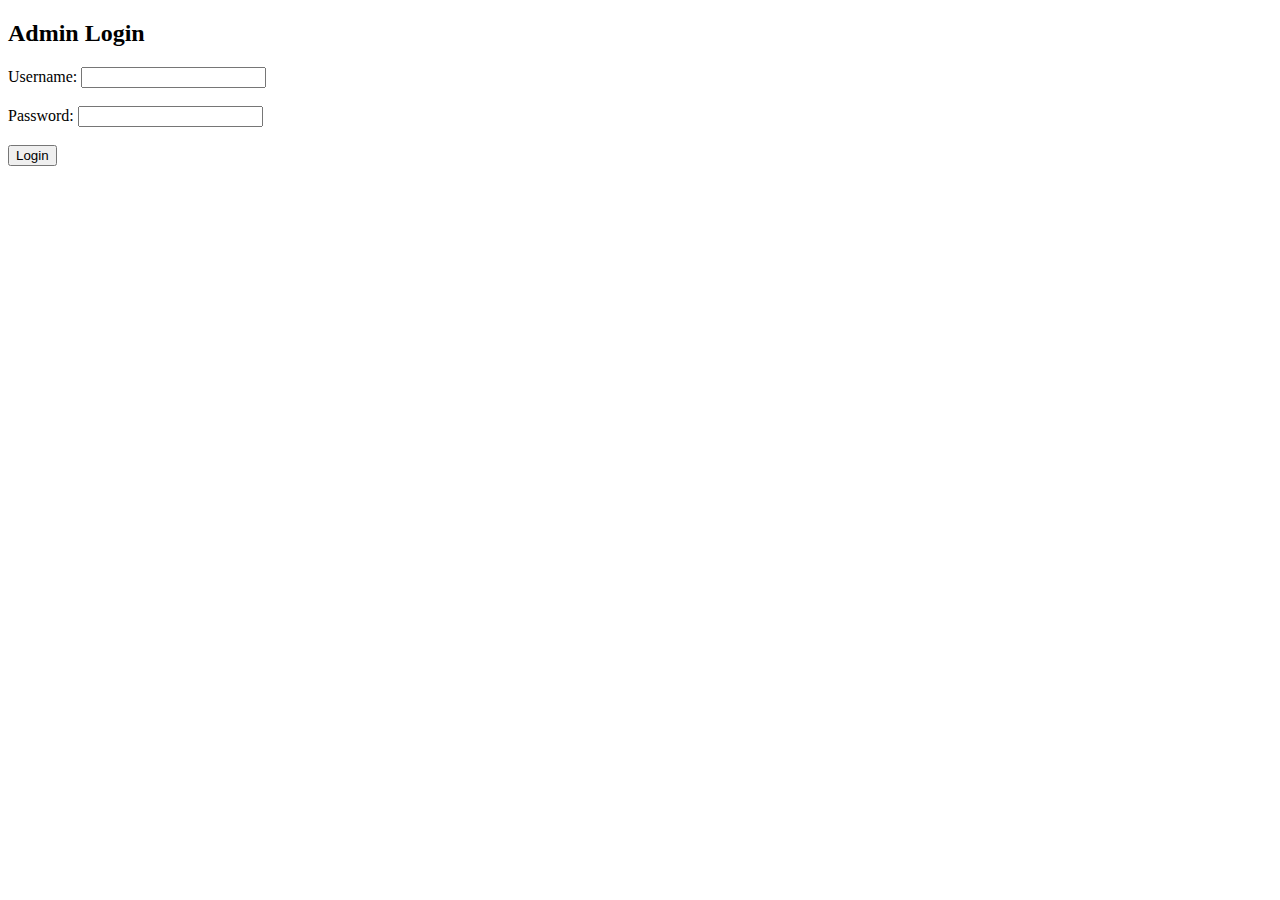
<file: admin.html>
<!DOCTYPE html>
<html lang="en">
<head>
  <meta charset="UTF-8">
  <title>Admin Login</title>
</head>
<body>
  <h2>Admin Login</h2>
  <form action="/admin" method="POST">
    <label>Username:</label>
    <input type="text" name="username" required><br><br>

    <label>Password:</label>
    <input type="password" name="password" required><br><br>

    <button type="submit">Login</button>
  </form>
</body>
</html>
</file>
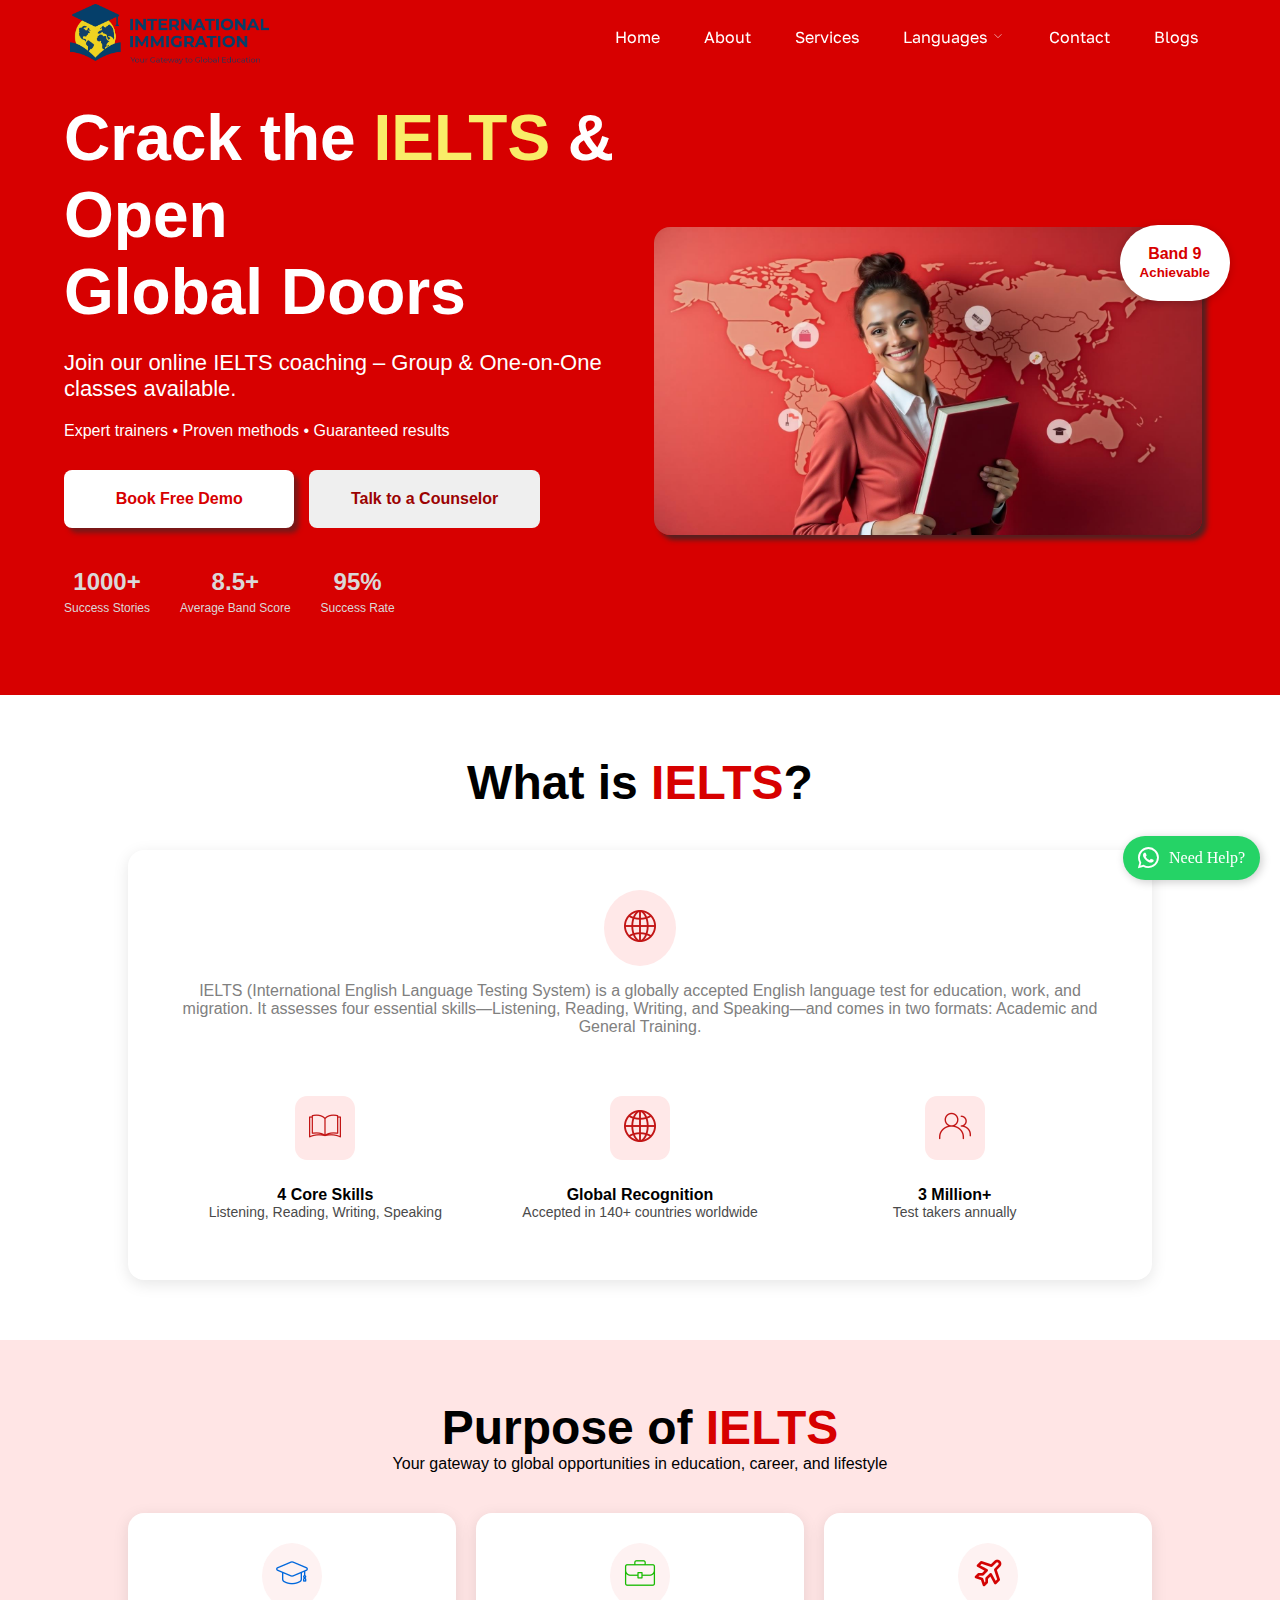
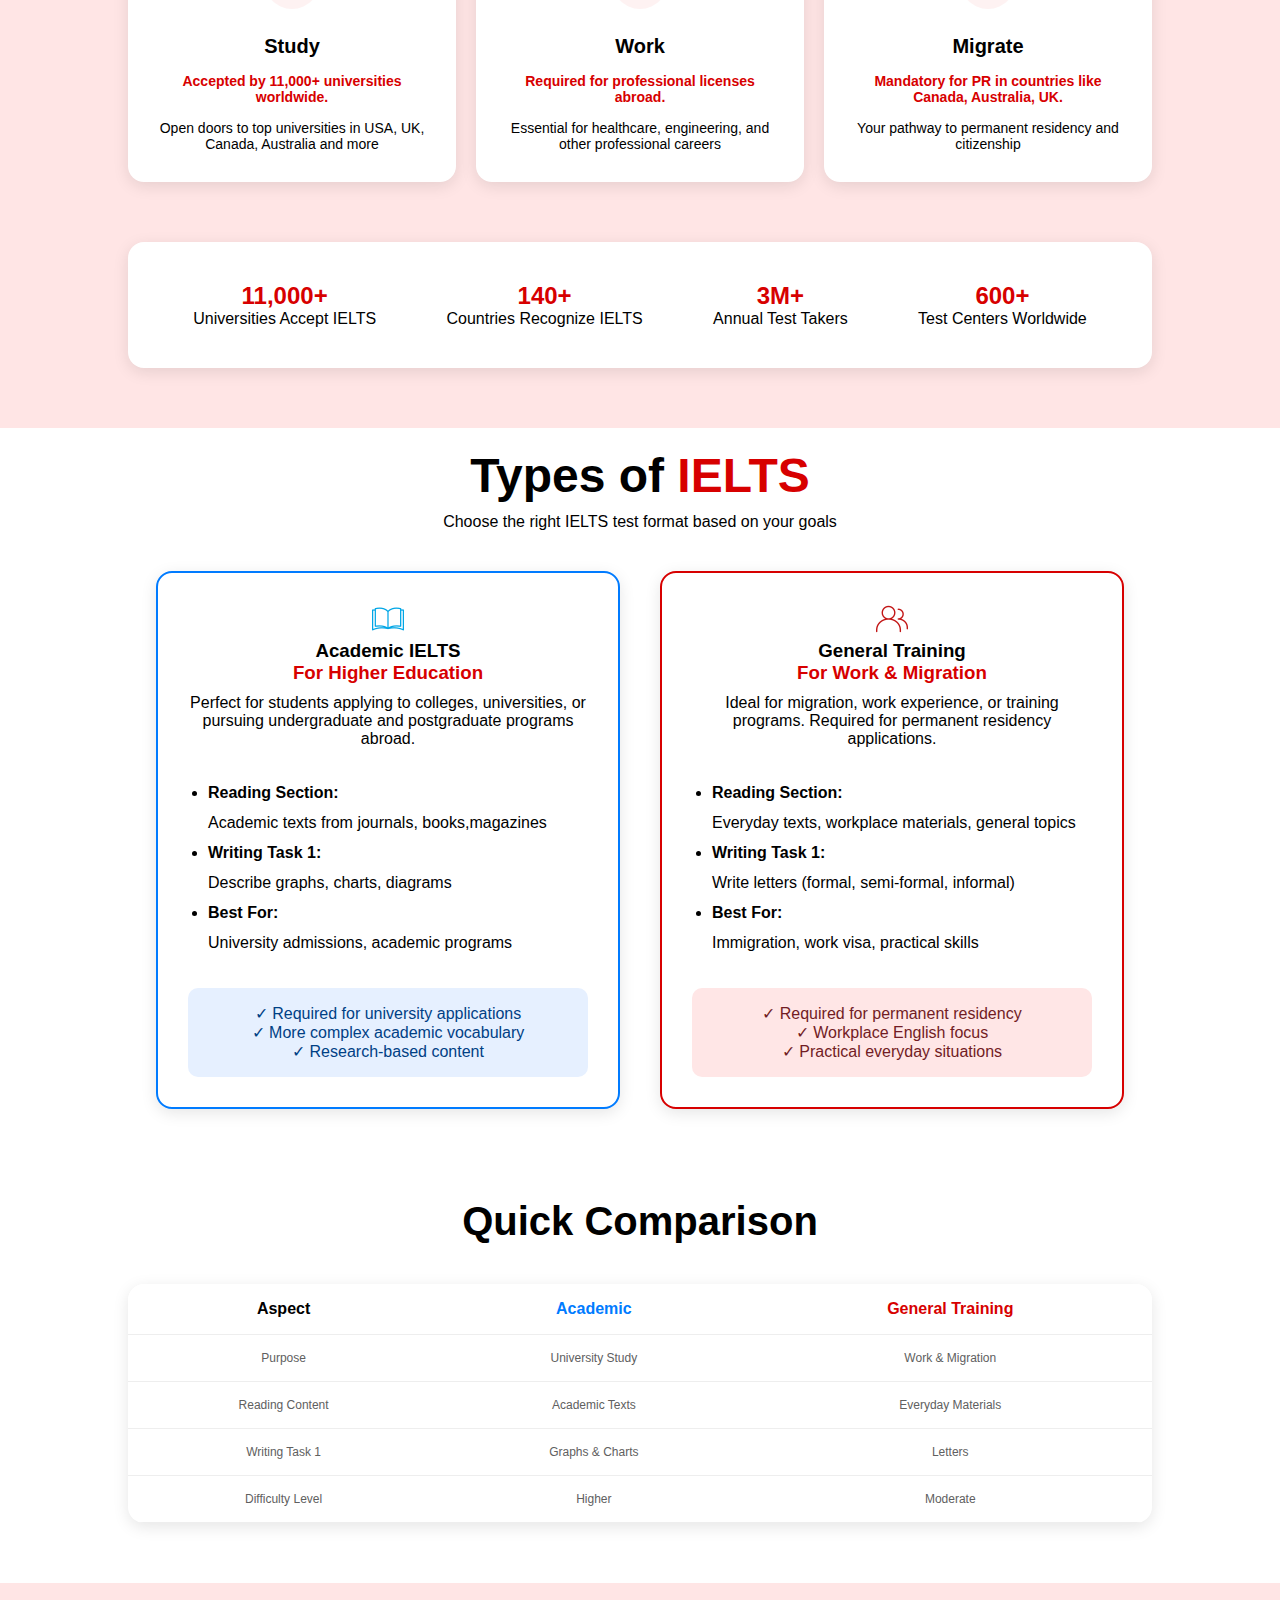
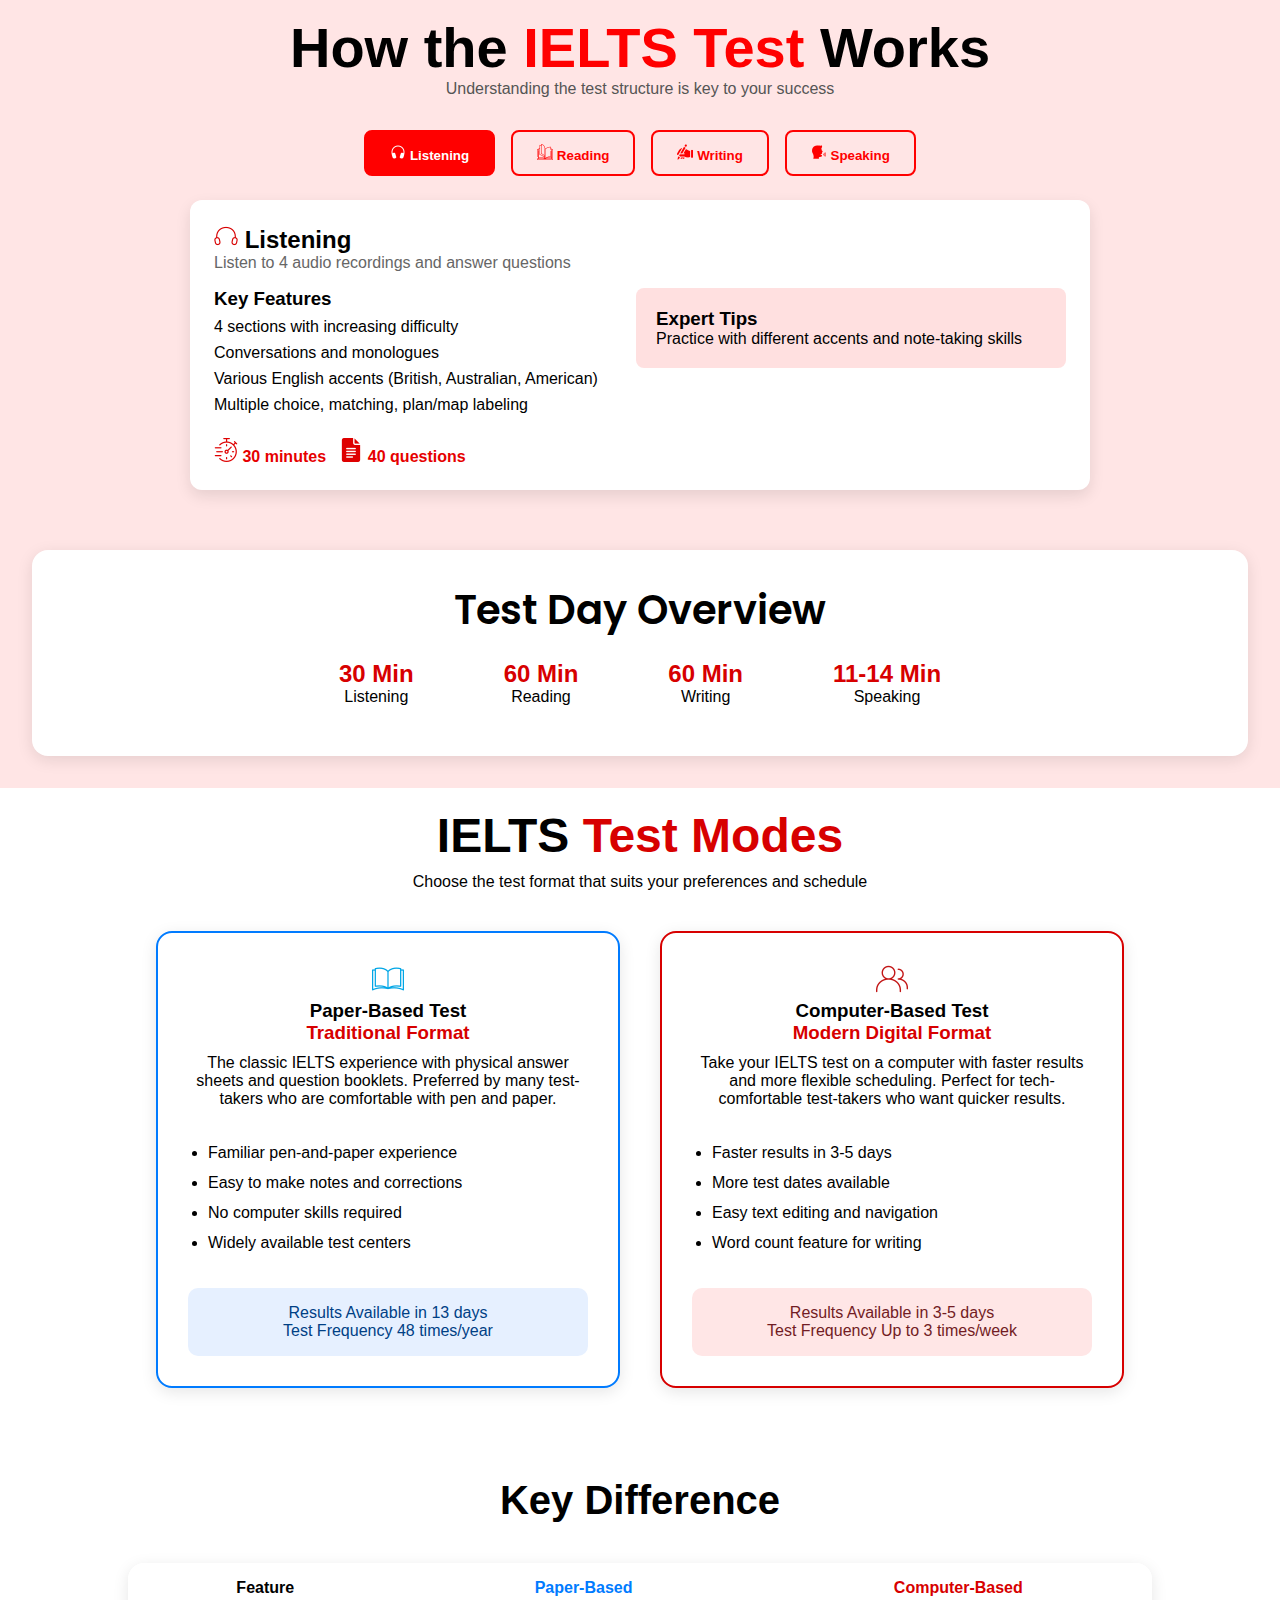
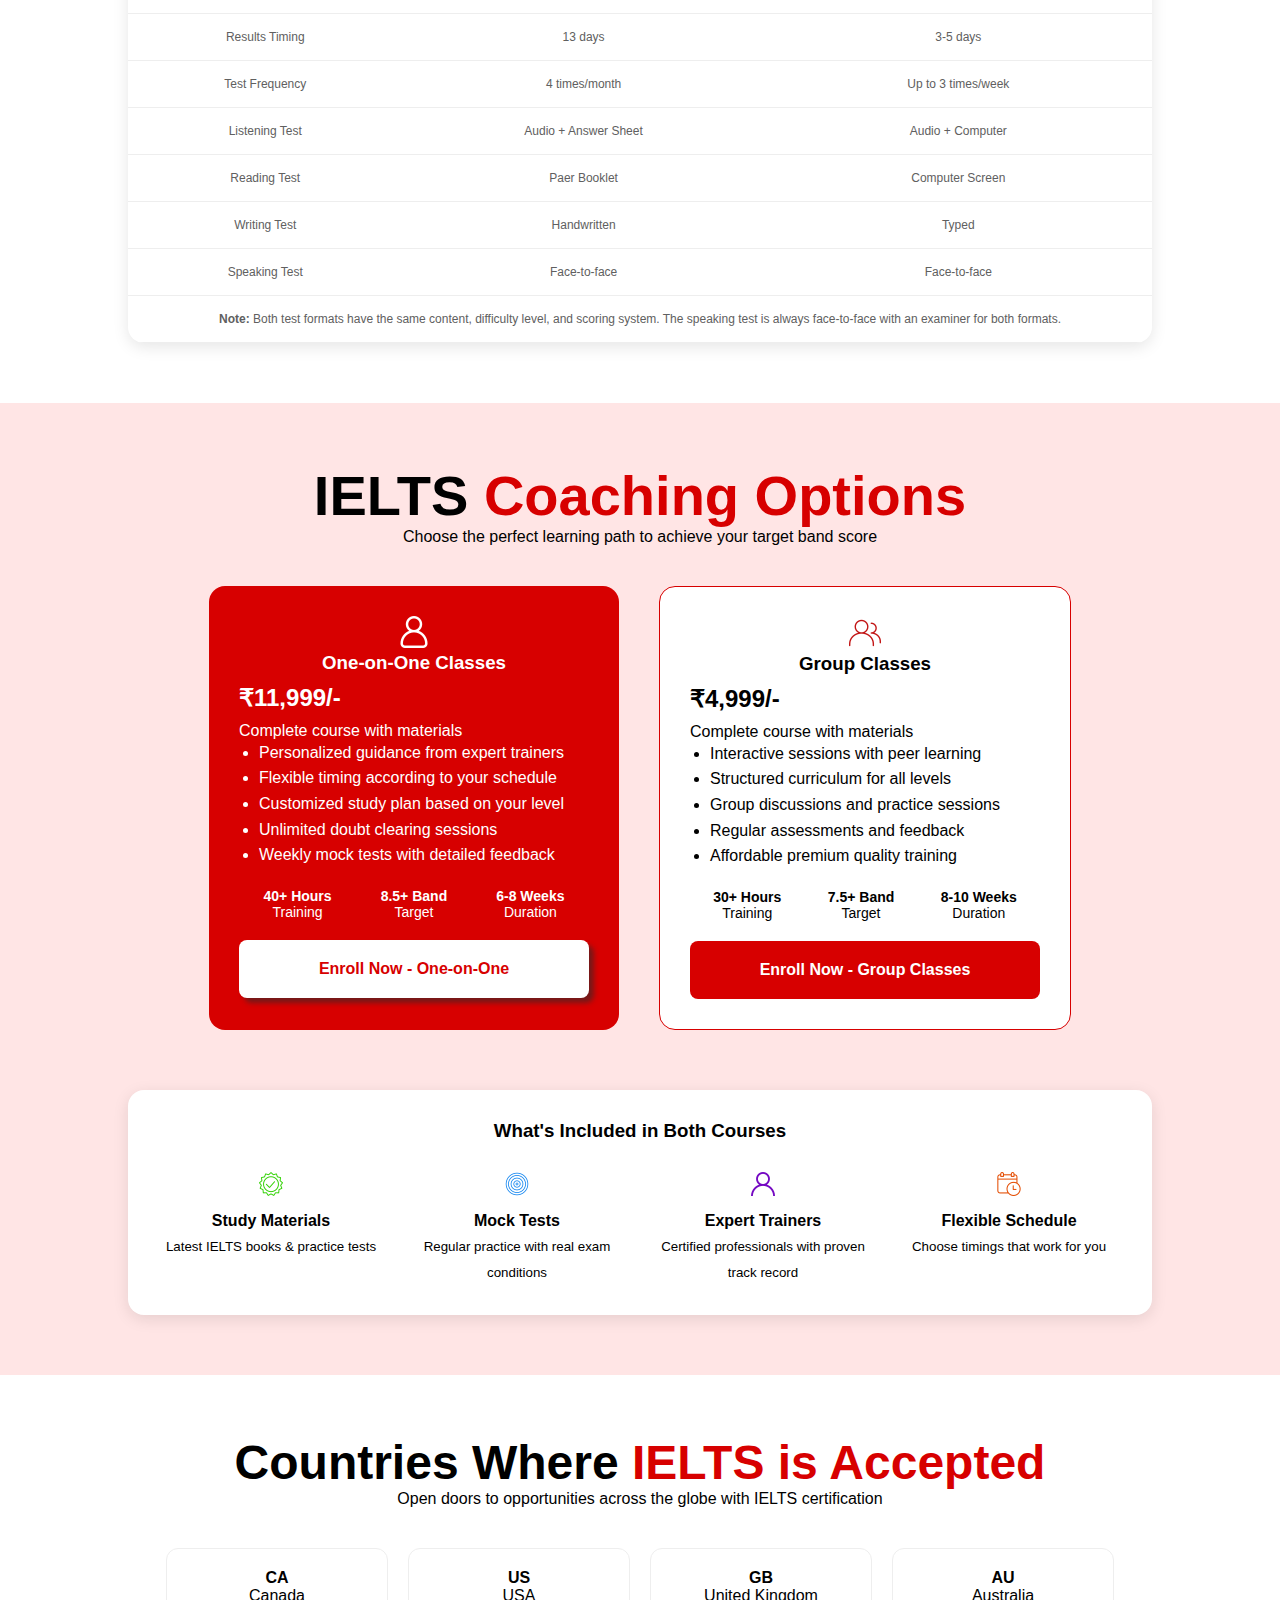
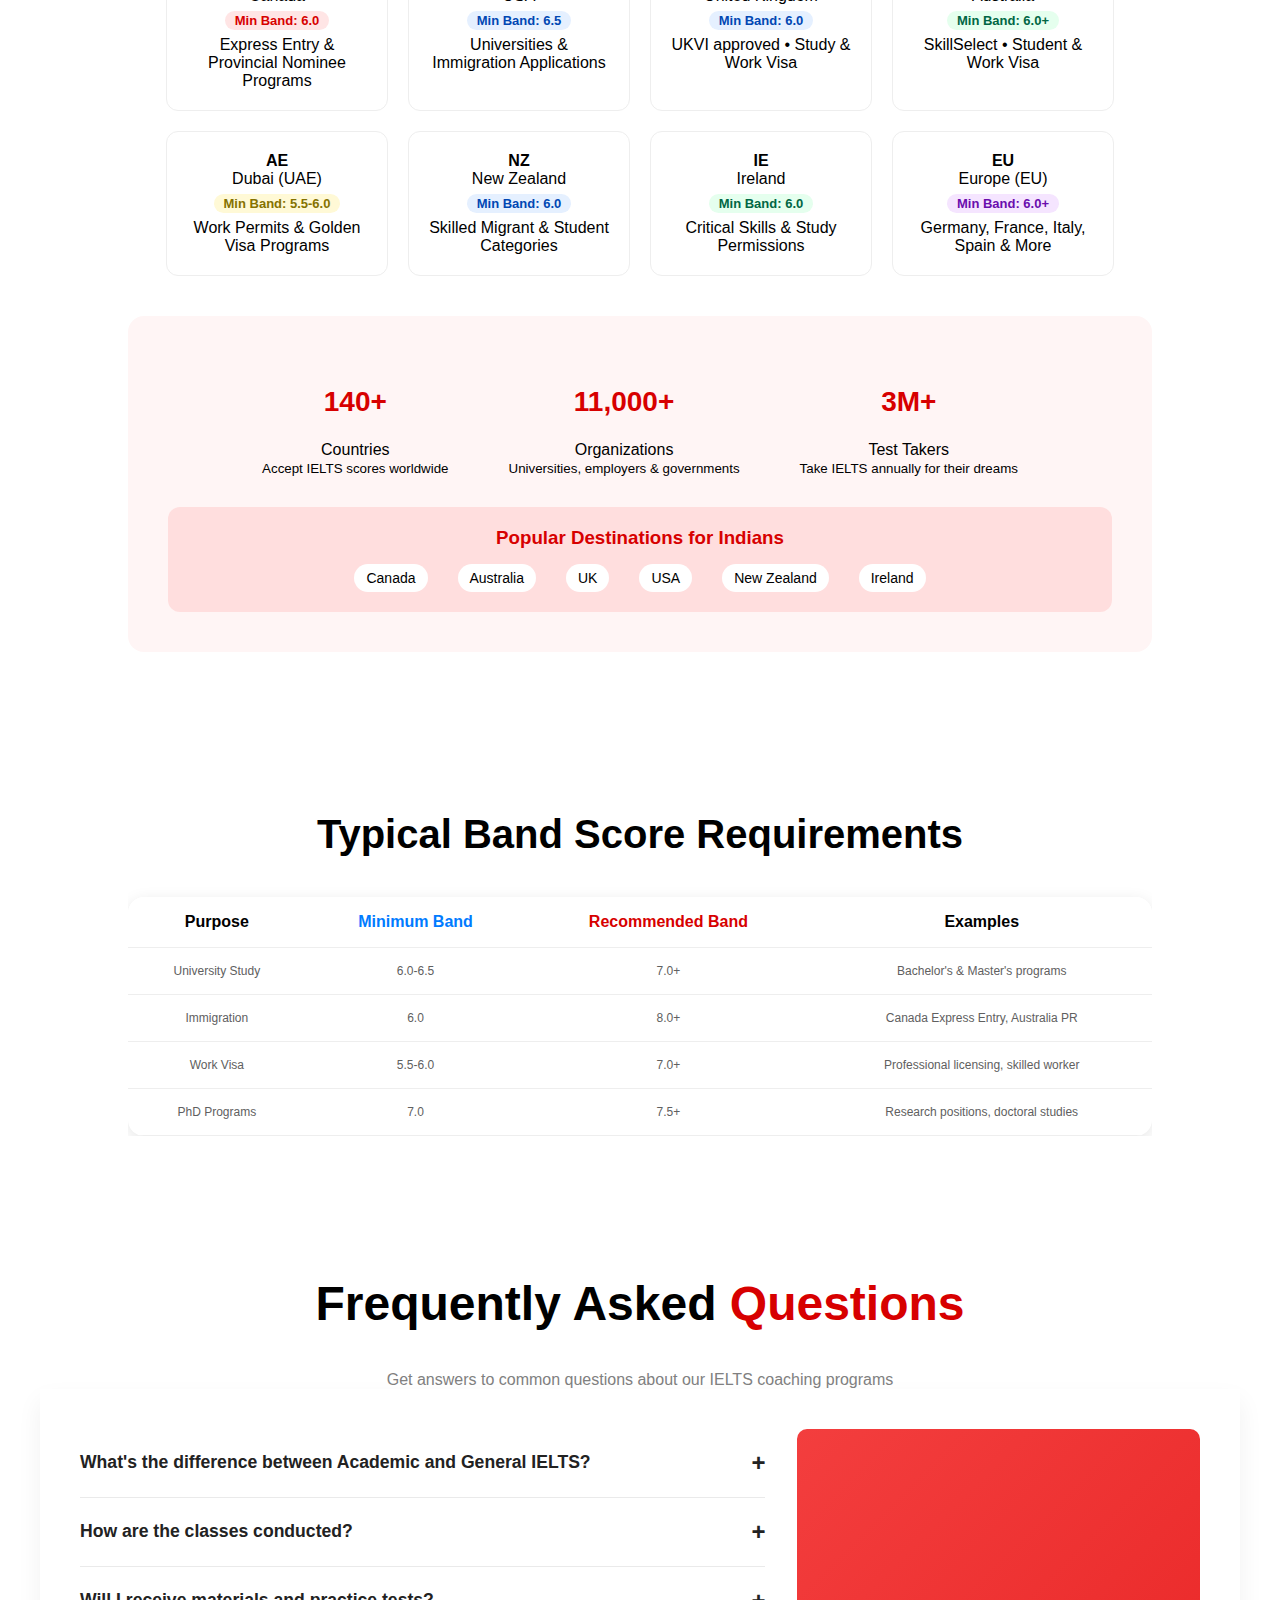
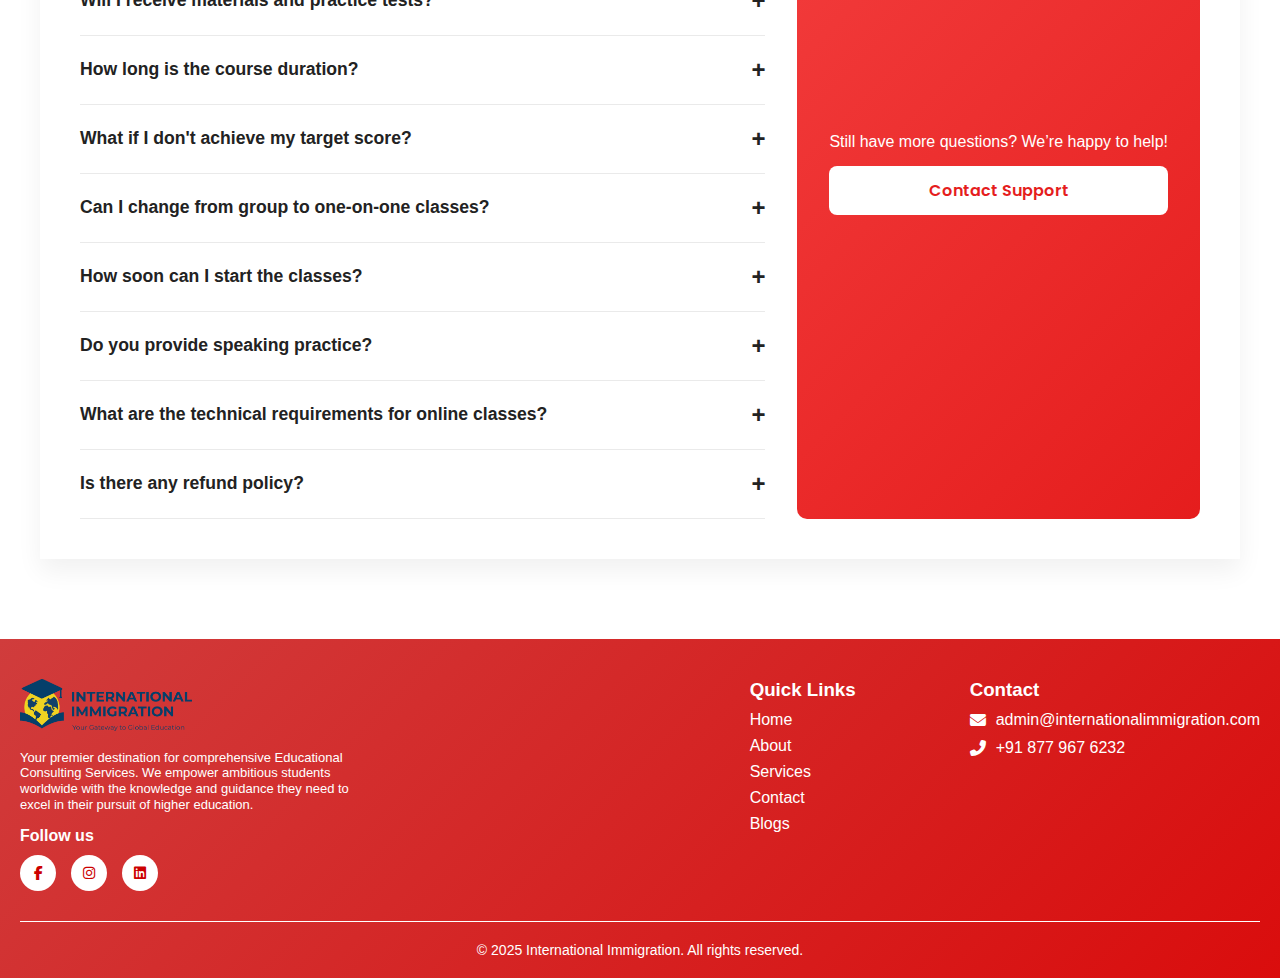
<file: ielts.html>
<!DOCTYPE html>
<html lang="en">
<head>
  <meta charset="UTF-8" />
  <meta name="viewport" content="width=device-width, initial-scale=1.0" />
  <title>IELTS Coaching - Hero Section</title>
  <link href="https://fonts.googleapis.com/css2?family=Inter:wght@400;600&family=Poppins:wght@600;800&display=swap" rel="stylesheet">
  <link rel="stylesheet" href="./css/styles2.css">
  <link rel="stylesheet" href="https://cdnjs.cloudflare.com/ajax/libs/font-awesome/6.4.0/css/all.min.css">
    <link href="https://fonts.googleapis.com/css2?family=Nunito:wght@400;600;700&display=swap" rel="stylesheet">
    <link href="https://fonts.googleapis.com/css2?family=Golos+Text:wght@400;500;600;700&display=swap" rel="stylesheet">
    <link href="https://fonts.googleapis.com/css2?family=Fredoka:wght@300..700&family=Roboto:ital,wght@0,100..900;1,100..900&display=swap" rel="stylesheet">
</head>
<body>
  <!--Navbar-->
    <!-- NAV BAR++++++ -->
         <nav class="navbar">
    <div class="nav-container">
      <div class="logo"><img src="./assets/assetsM/INTERNATIONAL IMMIGRATION LOGO LOCKUP 2 TRANSPARENT.png" alt="LOGO"></div>

      <input type="checkbox" id="menu-toggle" />
      <label class="hamburger" for="menu-toggle">
        <span></span>
        <span></span>
        <span></span>
      </label>

      <div class="nav-links">
        <a href="./index.html">Home</a>
        <a href="./about.html">About</a>
        <a href="#visa-services-wrapper">Services</a>

        <div class="dropdown">
          <div class="selected">Languages
            <svg class="arrow" width="14" height="14" viewBox="0 0 24 24">
              <path d="M6 9l6 6 6-6" stroke="currentColor" fill="none"/>
            </svg>
          </div>
          <div class="options">
            <a href="./german.html">German</a>
            <a href="./french.html">French</a>
            <a href="./ielts.html">IELTS</a>
            <a href="./toefl.html">Toefl</a>
          </div>
        </div>

        <a href="./contact.html">Contact</a>
        <a href="./blogs.html">Blogs</a>
      </div>
    </div>
  </nav>


  <!--hero section-->
  <section class="container">
    <div class="left-content">
      <h1>Crack the <span>IELTS</span> &<br />Open <br> Global Doors</h1>
      <p class="p1">Join our online IELTS coaching – Group & One-on-One <br> classes available.<br></p>
         <p class="p2">Expert trainers • Proven methods • Guaranteed results</p>
      <div class="buttons">
        <button class="btn btn-white" onclick="openModal()">Book Free Demo</button>
        <button class="btn btn-red"> <a href="contact.html">Talk to a Counselor</a></button>
      </div>
      <div class="stats">
        <div class="stat-item">
          <strong>1000+</strong>Success Stories
        </div>
        <div class="stat-item">
          <strong>8.5+</strong>Average Band Score
        </div>
        <div class="stat-item">
          <strong>95%</strong>Success Rate
        </div>
      </div>
    </div>
    <div class="right-content">
      <div class="band-badge">Band 9<br><small>Achievable</small></div>
      <img src="./assets/assets/ielts-hero-TJRuGg-5.jpg" alt="IELTS Banner Image" />
    </div>
  </section>

  <!-- Modal Structure -->
<div id="demoModal" class="modal">
  <div class="modal-content">
    <span class="close" onclick="closeModal()">&times;</span>
    <h3>Book Your Free Demo Class</h3>
    <form id="ielts-demo">
      <label for="name">Enter Your Name:</label>
      <input type="text" name="name" placeholder="Your Name" required>
      <label for="email">Enter Your Email:</label>
      <input type="email" name="email"  placeholder="Email Address" required>
      <label for="phoneNumber">Enter Your Phone Number:</label>
      <input type="tel" name="phoneNumber" placeholder="Phone Number" required>
      <button type="submit">Submit</button>
    </form>
    <div id="formMessage"></div>
  </div>
</div>
  <!--ABOUT ILETS SECTION-->
     <section class="about-ielts">
    <h2>What is <span>IELTS</span>?</h2>
    <div class="about-box">
      <div class="about-icon">
        <img src="./assets/assets/global.png" alt="">
      </div>
      <p>IELTS (International English Language Testing System) is a globally accepted English language test for education, work, and migration. It assesses four essential skills—Listening, Reading, Writing, and Speaking—and comes in two formats: Academic and General Training.</p>
      <div class="about-items">
        <div class="about-item">
          <div class="about-icon2"><img src="./assets/assets/book.png" alt=""></div>
          <h4>4 Core Skills</h4>
          <p>Listening, Reading, Writing, Speaking</p>
        </div>
        <div class="about-item">
          <div class="about-icon2"><img src="./assets/assets/global.png" alt=""></div>
          <h4>Global Recognition</h4>
          <p>Accepted in 140+ countries worldwide</p>
        </div>
        <div class="about-item">
          <div class="about-icon2"><img src="./assets/assets/user.png" alt=""></div>
          <h4>3 Million+</h4>
          <p>Test takers annually</p>
        </div>
      </div>
    </div>
  </section>
  <!--PURPOSE OF IELTS-->
  <section class="purpose-section">
    <h2>Purpose of <span>IELTS</span></h2>
    <p>Your gateway to global opportunities in education, career, and lifestyle</p>
    <div class="purpose-boxes">
      <div class="purpose-box">
        <div class="purpose-icon"><img src="./assets/assets/graduate.png" alt=""></div>
        <h4>Study</h4>
        <p class="purpose-highlight">Accepted by 11,000+ universities worldwide.</p>
        <p>Open doors to top universities in USA, UK, Canada, Australia and more</p>
      </div>
      <div class="purpose-box">
        <div class="purpose-icon"><img src="./assets/assets/briefcase.png" alt=""></div>
        <h4>Work</h4>
        <p class="purpose-highlight">Required for professional licenses abroad.</p>
        <p>Essential for healthcare, engineering, and other professional careers</p>
      </div>
      <div class="purpose-box">
        <div class="purpose-icon"><img src="./assets/assets/tilt.png" alt=""></div>
        <h4>Migrate</h4>
        <p class="purpose-highlight">Mandatory for PR in countries like Canada, Australia, UK.</p>
        <p>Your pathway to permanent residency and citizenship</p>
      </div>
    </div>
    <div class="purpose-stats">
      <div><strong>11,000+</strong><br>Universities Accept IELTS</div>
      <div><strong>140+</strong><br>Countries Recognize IELTS</div>
      <div><strong>3M+</strong><br>Annual Test Takers</div>
      <div><strong>600+</strong><br>Test Centers Worldwide</div>
    </div>
  </section>
  <!--TYPES OF IELTS-->
  <section class="types-section">
    <h2>Types of <span>IELTS</span></h2>
    <p>Choose the right IELTS test format based on your goals</p>
    <div class="types-grid">
      <div class="type-card academic">
        <h3><img src="./assets/assets/blue_book.png" alt=""><br> Academic IELTS<br><span style="color:#D70000;">For Higher Education</span></h3>
        <p>Perfect for students applying to colleges, universities, or pursuing undergraduate and postgraduate programs abroad.</p>
        <ul>
          <li><strong>Reading Section:</strong><br> Academic texts from journals, books,magazines</li>
          <li><strong>Writing Task 1:</strong><br> Describe graphs, charts, diagrams</li>
          <li><strong>Best For:</strong><br> University admissions, academic programs</li>
        </ul>
        <div class="type-note note-academic">
          ✓ Required for university applications<br>
          ✓ More complex academic vocabulary<br>
          ✓ Research-based content
        </div>
      </div>
      <div class="type-card general">
        <h3><img src="./assets/assets/user.png" alt=""><br> General Training<br><span style="color:#D70000;">For Work & Migration</span></h3>
        <p>Ideal for migration, work experience, or training programs. Required for permanent residency applications.</p>
        <ul>
          <li><strong>Reading Section:</strong><br> Everyday texts, workplace materials, general topics</li>
          <li><strong>Writing Task 1:</strong><br> Write letters (formal, semi-formal, informal)</li>
          <li><strong>Best For:</strong><br> Immigration, work visa, practical skills</li>
        </ul>
        <div class="type-note note-general">
          ✓ Required for permanent residency<br>
          ✓ Workplace English focus<br>
          ✓ Practical everyday situations
        </div>
      </div>
    </div>
  </section>
<!--COMPARISON SECTION-->
<section class="comparison-section">
    <h2>Quick <span>Comparison</span></h2>
    <table class="comparison-table">
      <thead>
        <tr class="comparison-table-headings">
          <th>Aspect</th>
          <th>Academic</th>
          <th>General Training</th>
        </tr>
      </thead>
      <tbody>
        <tr>
          <td>Purpose</td>
          <td>University Study</td>
          <td>Work & Migration</td>
        </tr>
        <tr>
          <td>Reading Content</td>
          <td>Academic Texts</td>
          <td>Everyday Materials</td>
        </tr>
        <tr>
          <td>Writing Task 1</td>
          <td>Graphs & Charts</td>
          <td>Letters</td>
        </tr>
        <tr>
          <td>Difficulty Level</td>
          <td>Higher</td>
          <td>Moderate</td>
        </tr>
      </tbody>
    </table>
  </section>
  <!--How Ielts test work -->
 <div class="test-container">
    <h1 class="title">How the <span class="highlight">IELTS Test</span> Works</h1>
    <p class="subtitle">Understanding the test structure is key to your success</p>

    <div class="tabs">
      <button class="tab active" data-tab="listening" data-default="./assets/assets/french/headphone-active.png" data-active="./assets/assets/french/headphones-type.png"><img src="./assets/assets/french/headphones-type.png" alt=""> Listening</button>
      <button class="tab" data-tab="reading" data-default="./assets/assets/french/open-book-active.png" data-active="./assets/assets/french/open-book.png"><img src="./assets/assets/french/open-book-active.png" alt=""> Reading</button>
      <button class="tab" data-tab="writing" data-default="./assets/assets/french/write-active.png" data-active="./assets/assets/french/write.png"><img src="./assets/assets/french/write-active.png" alt=""> Writing</button>
      <button class="tab" data-tab="speaking" data-default="./assets/assets/french/speaking-active.png" data-active="./assets/assets/french/speaking.png"><img src="./assets/assets/french/speaking-active.png" alt=""> Speaking</button>
    </div>

    <div class="tab-content">
      <div class="card active" id="listening">
        <h2><img src="./assets/assets/music.png" alt=""> Listening</h2>
        <p class="desc">Listen to 4 audio recordings and answer questions</p>
        <div class="info">
          <div class="features">
            <h3>Key Features</h3>
            <ul>
              <li> 4 sections with increasing difficulty</li>
              <li> Conversations and monologues</li>
              <li> Various English accents (British, Australian, American)</li>
              <li> Multiple choice, matching, plan/map labeling</li>
            </ul>
          </div>
          <div class="tips">
            <h3>Expert Tips</h3>
            <p>Practice with different accents and note-taking skills</p>
          </div>
        </div>
        <div class="duration">
          <img src="./assets/assets/french/stopwatch.png" alt=""> <strong>30 minutes</strong> &nbsp;&nbsp;<img src="./assets/assets/french/google-docs.png" alt=""> <strong>40 questions</strong>
        </div>
      </div>

      <div class="card" id="reading">
        <h2><img src="./assets/assets/book-24px.png" alt=""> Reading</h2>
        <p class="desc">Read 3 passages and answer comprehension questions</p>
        <div class="info">
          <div class="features">
            <h3>Key Features</h3>
            <ul>
              <li> 3 reading passages (2,150–2,750 words total)</li>
              <li> Academic: journals, books, magazines</li>
              <li> General: workplace, general interest texts</li>
              <li> Multiple choice, True/False/Not Given, matching</li>
            </ul>
          </div>
          <div class="tips">
            <h3>Expert Tips</h3>
            <p>Skim and scan techniques are essential for time management</p>
          </div>
        </div>
        <div class="duration">
          <img src="./assets/assets/french/stopwatch.png" alt=""> <strong>60 minutes</strong> &nbsp;&nbsp;<img src="./assets/assets/french/google-docs.png" alt=""> <strong>40 questions</strong>
        </div>
      </div>
      <div class="card" id="writing">
        <h2><img src="./assets/assets/writing.png" alt=""> Writing</h2>
        <p class="desc">Complete two writing tasks with different requirements</p>
        <div class="info">
          <div class="features">
            <h3>Key Features</h3>
            <ul>
              <li> Task 1: 150 words (20 minutes)</li>
              <li> Academic: Describe graphs, charts, diagrams</li>
              <li> General: Write formal, semi-formal, or informal letters</li>
              <li> Task 2: 250 words (40 minutes) - Essay writing</li>
            </ul>
          </div>
          <div class="tips">
            <h3>Expert Tips</h3>
            <p>Plan your essays and practice time management</p>
          </div>
        </div>
        <div class="duration">
          <img src="./assets/assets/french/stopwatch.png" alt=""> <strong>60 minutes</strong> &nbsp;&nbsp;<img src="./assets/assets/french/google-docs.png" alt=""> <strong>2 tasks</strong>
        </div>
      </div>
      <div class="card" id="speaking">
        <h2><img src="./assets/assets/microphone.png" alt=""> Speaking</h2>
        <p class="desc">Face-to-face conversation with an examiner</p>
        <div class="info">
          <div class="features">
            <h3>Key Features</h3>
            <ul>
              <li> Part 1: Introduction & familiar topics (4-5 min)</li>
              <li> Part 2: Individual long turn - speak for 2 minutes</li>
              <li> Part 3: Discussion on abstract topics (4-5 min)</li>
              <li> Assessed on fluency, vocabulary, grammar, pronunciation</li>
            </ul>
          </div>
          <div class="tips">
            <h3>Expert Tips</h3>
            <p>Practice speaking naturally and express your opinions clearly</p>
          </div>
        </div>
        <div class="duration">
          <img src="./assets/assets/french/stopwatch.png" alt=""> <strong>11-14 Minutes</strong> &nbsp;&nbsp;<img src="./assets/assets/french/google-docs.png" alt=""> <strong>3 Parts</strong>
        </div>
      </div>
    </div>
    <div class="testday-stats">
      <h2>Test Day Overview</h2>
      <div class="testday-text">
        <div><strong>30 Min</strong><br>Listening</div>
        <div><strong>60 Min</strong><br>Reading</div>
        <div><strong>60 Min</strong><br>Writing</div>
        <div><strong>11-14 Min</strong><br>Speaking</div>
      </div>
    </div>
  </div>

  <!--IELTS TEST MODEL-->
  <section class="types-section">
    <h2>IELTS <span>Test Modes</span></h2>
    <p>Choose the test format that suits your preferences and schedule</p>
    <div class="types-grid">
      <div class="type-card academic">
        <h3><img src="./assets/assets/blue_book.png" alt=""><br>Paper-Based Test<br><span style="color:#D70000;">Traditional Format</span></h3>
        <p>The classic IELTS experience with physical answer sheets and question booklets. Preferred by many test-takers who are comfortable with pen and paper.</p>
        <ul>
          <li> Familiar pen-and-paper experience</li>
          <li> Easy to make notes and corrections</li>
          <li> No computer skills required</li>
          <li> Widely available test centers</li>
        </ul>
        <div class="type-note note-academic">
          Results Available in 13 days<br>
          Test Frequency 48 times/year<br>
        </div>
      </div>
      <div class="type-card general">
        <h3><img src="./assets/assets/user.png" alt=""><br>Computer-Based Test<br><span style="color:#D70000;">Modern Digital Format</span></h3>
        <p>Take your IELTS test on a computer with faster results and more flexible scheduling. Perfect for tech-comfortable test-takers who want quicker results.</p>
        <ul>
          <li> Faster results in 3-5 days</li>
          <li> More test dates available</li>
          <li> Easy text editing and navigation</li>
          <li> Word count feature for writing</li>
        </ul>
        <div class="type-note note-general">
          Results Available in 3-5 days<br>
          Test Frequency Up to 3 times/week<br>
        </div>
      </div>
    </div>
  </section>

  <!--COMPARISON SECTION-->
<section class="comparison-section">
    <h2>Key <span> Difference</span></h2>
    <table class="comparison-table">
      <thead>
        <tr class="comparison-table-headings">
          <th>Feature</th>
          <th>Paper-Based</th>
          <th>Computer-Based</th>
        </tr>
      </thead>
      <tbody>
        <tr>
          <td>Results Timing</td>
          <td>13 days</td>
          <td>3-5 days</td>
        </tr>
        <tr>
          <td>Test Frequency</td>
          <td>4 times/month</td>
          <td>Up to 3 times/week</td>
        </tr>
        <tr>
          <td>Listening Test</td>
          <td>Audio + Answer Sheet</td>
          <td>Audio + Computer</td>
        </tr>
        <tr>
          <td>Reading Test</td>
          <td>Paer Booklet</td>
          <td>Computer Screen</td>
        </tr>
        <tr>
          <td>Writing Test</td>
          <td>Handwritten</td>
          <td>Typed</td>
        </tr>
        <tr>
          <td>Speaking Test</td>
          <td>Face-to-face</td>
          <td>Face-to-face</td>
        </tr>
      </tbody>
      <tr>
        <td colspan="3"><p><strong>Note: </strong> Both test formats have the same content, difficulty level, and scoring system. The speaking test is always face-to-face with an examiner for both formats.</p></td>
      </tr>
    </table>
  </section>

  <!--Coaching section-->
  <section class="coaching-options">
    <h2>IELTS <span>Coaching Options</span></h2>
    <p>Choose the perfect learning path to achieve your target band score</p>
    <div class="options-container">
      <div class="option-box one-on-one">
        <img src="./assets/assets/avatar.png" alt="">
        <h3>One-on-One Classes</h3>
        <p style="font-weight:bold;font-size:24px;margin:10px 0;text-align: left;">₹11,999/-</p>
        <p style="text-align: left;">Complete course with materials</p>
        <ul>
          <li>Personalized guidance from expert trainers</li>
          <li>Flexible timing according to your schedule</li>
          <li>Customized study plan based on your level</li>
          <li>Unlimited doubt clearing sessions</li>
          <li>Weekly mock tests with detailed feedback</li>
        </ul>
        <div class="stats-bar">
          <div><strong>40+ Hours</strong><br>Training</div>
          <div><strong>8.5+ Band</strong><br>Target</div>
          <div><strong>6-8 Weeks</strong><br>Duration</div>
        </div>
        <button class="btn btn-white" style="width:100%;" onclick="openForm('1-on-1 Classes')">Enroll Now - One-on-One</button>
      </div>
      <div class="option-box group-class">
        <img src="./assets/assets/user.png" alt="">
        <h3>Group Classes</h3>
        <p style="font-weight:bold;font-size:24px;margin:10px 0;text-align: left;">₹4,999/-</p>
        <p style="text-align: left;">Complete course with materials</p>
        <ul>
          <li>Interactive sessions with peer learning</li>
          <li>Structured curriculum for all levels</li>
          <li>Group discussions and practice sessions</li>
          <li>Regular assessments and feedback</li>
          <li>Affordable premium quality training</li>
        </ul>
        <div class="stats-bar">
          <div><strong>30+ Hours</strong><br>Training</div>
          <div><strong>7.5+ Band</strong><br>Target</div>
          <div><strong>8-10 Weeks</strong><br>Duration</div>
        </div>
        <button class="btn btn-outline" style="width:100%;" onclick="openForm('Group Classes')">Enroll Now - Group Classes</button>
      </div>
    </div>
    <div class="included-box">
      <h3 style="margin-top:0;">What's Included in Both Courses</h3>
      <div class="included-items">
        <div>
          <img src="./assets/assets/certified.png" alt=""><br><strong>Study Materials</strong><br>
          <small>Latest IELTS books & practice tests</small>
        </div>
        <div>
          <img src="./assets/assets/target.png" alt=""><br><strong>Mock Tests</strong><br>
          <small>Regular practice with real exam conditions</small>
        </div>
        <div>
          <img src="./assets/assets/user_purple.png" alt=""><br><strong>Expert Trainers</strong><br>
          <small>Certified professionals with proven track record</small>
        </div>
        <div>
          <img src="./assets/assets/event.png" alt=""><br><strong>Flexible Schedule</strong><br>
          <small>Choose timings that work for you</small>
        </div>
      </div>
    </div>
  </section>

  <!--reuired form section -->
<div id="enquiryModal" class="modal">
  <div class="modal-content" style="background-color: #e53745;">
    <span class="close" onclick="closeForm()">&times;</span>
    <h2>Ielts Coaching Form</h2>
    <form id="ieltsCoaching">
      <label for="course">Course Type:</label>
      <input type="text" id="courseInput" name="course" readonly>

      <label for="name">Your Name:</label>
      <input type="text" name="name" placeholder="Your Name" required>

      <label for="email">Email Address:</label>
      <input type="email" name="email" placeholder="Your Email" required>

      <label for="phone">Phone Number:</label>
      <input type="tel" name="phone" placeholder="Your Phone Number" required>

      <button type="submit">Submit</button>
    </form>
    <div id="formMessage"></div>
  </div>
</div>

  <!--Countries where ielts is accepted-->
  <section class="accepted-countries">
    <h2>Countries Where <span>IELTS is Accepted</span></h2>
    <p>Open doors to opportunities across the globe with IELTS certification</p>
    <div class="country-cards">
      <div class="country-card">
        <strong>CA</strong><br>Canada<br><span class="min-band band-red">Min Band: 6.0</span><br>Express Entry & Provincial Nominee Programs
      </div>
      <div class="country-card">
        <strong>US</strong><br>USA<br><span class="min-band band-blue">Min Band: 6.5</span><br>Universities & Immigration Applications
      </div>
      <div class="country-card">
        <strong>GB</strong><br>United Kingdom<br><span class="min-band band-blue">Min Band: 6.0</span><br>UKVI approved • Study & Work Visa
      </div>
      <div class="country-card">
        <strong>AU</strong><br>Australia<br><span class="min-band band-green">Min Band: 6.0+</span><br>SkillSelect • Student & Work Visa
      </div>
      <div class="country-card">
        <strong>AE</strong><br>Dubai (UAE)<br><span class="min-band band-yellow">Min Band: 5.5-6.0</span><br>Work Permits & Golden Visa Programs
      </div>
      <div class="country-card">
        <strong>NZ</strong><br>New Zealand<br><span class="min-band band-blue">Min Band: 6.0</span><br>Skilled Migrant & Student Categories
      </div>
      <div class="country-card">
        <strong>IE</strong><br>Ireland<br><span class="min-band band-green">Min Band: 6.0</span><br>Critical Skills & Study Permissions
      </div>
      <div class="country-card">
        <strong>EU</strong><br>Europe (EU)<br><span class="min-band band-purple">Min Band: 6.0+</span><br>Germany, France, Italy, Spain & More
      </div>
    </div>
    <div class="recognition">
      <div class="recognition-stats">
        <div><strong>140+</strong><br>Countries<br><small>Accept IELTS scores worldwide</small></div>
        <div><strong>11,000+</strong><br>Organizations<br><small>Universities, employers & governments</small></div>
        <div><strong>3M+</strong><br>Test Takers<br><small>Take IELTS annually for their dreams</small></div>
      </div>
      
      <div class="popular-tags">
        <h3>Popular Destinations for Indians</h3>
        <div class="popular-countries">
          <span>Canada</span>
          <span>Australia</span>
          <span>UK</span>
          <span>USA</span>
          <span>New Zealand</span>
          <span>Ireland</span>
        </div> 
      </div>
    </div>
  </section>
  <!--Band Score Requirement-->
<section class="comparison-section-band band-score">
    <h2>Typical Band Score Requirements</h2>
      <div class="table-responsive-band">
      <table class="comparison-table-band">
        <thead>
          <tr class="comparison-table-headings-band">
            <th>Purpose</th>
            <th>Minimum Band</th>
            <th>Recommended Band</th>
            <th>Examples</th>
          </tr>
        </thead>
        <tbody>
          <tr>
            <td>University Study</td>
            <td>6.0-6.5</td>
            <td>7.0+</td>
            <td>Bachelor's & Master's programs</td>
          </tr>
          <tr>
            <td>Immigration</td>
            <td>6.0</td>
            <td>8.0+</td>
            <td>Canada Express Entry, Australia PR</td>
          </tr>
          <tr>
            <td>Work Visa</td>
            <td>5.5-6.0</td>
            <td>7.0+</td>
            <td>Professional licensing, skilled worker</td>
          </tr>
          <tr>
            <td>PhD Programs</td>
            <td>7.0</td>
            <td>7.5+</td>
            <td>Research positions, doctoral studies</td>
          </tr>
        </tbody>
      </table>
    </div>
  </section>

  <!--FAQ SECTION-->
  <!-- %%%%%%%%%%%%%      FAQ        %%%%%%%%%%%%%%%%%%% -->
     <section class="faq-section">
    <h2 class="faq-title">Frequently Asked <span style="color: #D70000;">Questions</span></h2>
    <p style="color: gray;text-align: center;">Get answers to common questions about our IELTS coaching programs</p>

    <div class="faq-container">
      <div class="faq-questions">
        <div class="faq-item">
          <div class="faq-question">
            What's the difference between Academic and General IELTS?
            <span class="faq-icon">+</span>
          </div>
          <div class="faq-answer">
            Academic IELTS is for students applying to universities and higher education institutions. It includes academic texts in reading and graph/chart descriptions in writing. General Training IELTS is for immigration, work experience, and general purposes. It includes everyday texts and letter writing.

          </div>
        </div>
        <div class="faq-item">
          <div class="faq-question">
            How are the classes conducted?
            <span class="faq-icon">+</span>
          </div>
          <div class="faq-answer">
            Our classes are conducted online via live video sessions. One-on-one classes offer personalized attention with flexible timing, while group classes have scheduled sessions with interactive peer learning. Both include recorded sessions, study materials, and regular mock tests.

          </div>
        </div>
        <div class="faq-item">
          <div class="faq-question">
          Will I receive materials and practice tests?
            <span class="faq-icon">+</span>
          </div>
          <div class="faq-answer">
            Yes! All students receive comprehensive study materials including the latest IELTS books, practice tests, sample answers, and exclusive preparation guides. You'll also get access to our online portal with additional resources and mock test platforms.

          </div>
        </div>
        <div class="faq-item">
          <div class="faq-question">
           How long is the course duration?
            <span class="faq-icon">+</span>
          </div>
          <div class="faq-answer">
            One-on-one classes typically run for 6-8 weeks with 40+ training hours, while group classes are 8-10 weeks with 30+ hours. Duration can be customized based on your current level, target score, and test date.
          </div>
        </div>
        <div class="faq-item">
          <div class="faq-question">
            What if I don't achieve my target score?
             <span class="faq-icon">+</span>
          </div>
          <div class="faq-answer">
             We offer additional support sessions free of charge if you don't reach your target band score. Our trainers will analyze your results and provide focused coaching on weak areas until you achieve your goals.

          </div>
        </div>
        <div class="faq-item">
          <div class="faq-question">
            Can I change from group to one-on-one classes?
            <span class="faq-icon">+</span>
          </div>
          <div class="faq-answer">
            Yes, you can upgrade from group to one-on-one classes by paying the difference amount. This flexibility allows you to get personalized attention if you need extra help in specific areas.

          </div>
        </div>
        <div class="faq-item">
          <div class="faq-question">
          How soon can I start the classes?
            <span class="faq-icon">+</span>
          </div>
          <div class="faq-answer">
           Group classes have fixed start dates (new batches every 2 weeks), while one-on-one classes can start immediately based on trainer availability. We typically can arrange your first class within 24-48 hours of enrollment.
          </div>
        </div>
        <div class="faq-item">
          <div class="faq-question">
           Do you provide speaking practice?
            <span class="faq-icon">+</span>
          </div>
          <div class="faq-answer">
           Absolutely! Speaking practice is a major component of our courses. We conduct regular speaking sessions, provide feedback on pronunciation and fluency, and simulate real IELTS speaking test conditions with mock interviews.
          </div>
        </div>
        <div class="faq-item">
          <div class="faq-question">
           What are the technical requirements for online classes?
             <span class="faq-icon">+</span>
          </div>
          <div class="faq-answer">
            You need a stable internet connection, a computer/laptop with webcam and microphone, and a quiet study environment. We use user-friendly platforms that work on both computers and mobile devices.         
          </div>
        </div>
        <div class="faq-item">
          <div class="faq-question">
            Is there any refund policy?
            <span class="faq-icon">+</span>
          </div>
          <div class="faq-answer">
            Yes, we offer a 7-day money-back guarantee if you're not satisfied with our teaching quality. Refunds are processed within 10-15 business days after the refund request is approved.
          </div>
        </div>
      </div>

      <div class="faq-sidebar-ielts">
        <p>Still have more questions? We’re happy to help!</p>
        <a href="contact.html" class="contact-btn-ielts">Contact Support</a>
      </div>
    </div>
  </section>
  <!-- WhatsApp Floating Help Button -->
  <a
    href="https://api.whatsapp.com/send?phone=918779676232"
    class="whatsapp-container"
    target="_blank"
  >
    <i class="fab fa-whatsapp"></i>
    Need Help?
  </a>

  <!-- =================  footer ==================   -->
   <!-- Footer Starts -->
  <footer class="footer-ielts">
    <div class="footer-main">
      <!-- Left Column -->
      <div class="footer-left">
        <div class="footer-logo">
          <img src="./assets/assetsM/INTERNATIONAL IMMIGRATION LOGO LOCKUP 2 TRANSPARENT.png" alt="Logo" />
        </div>
        <p>
          Your premier destination for comprehensive Educational Consulting Services. We empower ambitious students worldwide with the knowledge and guidance they need to excel in their pursuit of higher education.
        </p>
        <div class="footer-socials-heading">Follow us</div>
        <div class="footer-socials-ielts">
          <a href="https://www.facebook.com/profile.php?id=61550893840254&mibextid=ZbWKwL"><i class="fab fa-facebook-f"></i></a>
          <a href="https://www.instagram.com/international_immigration._/"><i class="fab fa-instagram"></i></a>
          <a href="https://www.linkedin.com/company/internationalimmigration/"><i class="fa-brands fa-linkedin"></i></a>
        </div>
      </div>

      <!-- Middle Column -->
      <div class="footer-links">
        <h3>Quick Links</h3>
        <ul>
          <li><a href="index.html">Home</a></li>
          <li><a href="about.html">About</a></li>
          <li><a href="#">Services</a></li>
          <li><a href="contact.html">Contact</a></li>
          <li><a href="blogs.html">Blogs</a></li>
        </ul>
      </div>

      <!-- Right Column -->
      <div class="footer-contact">
        <h3>Contact</h3>
        <p><i class="fas fa-envelope"></i> admin@internationalimmigration.com</p>
        <p><i class="fas fa-phone-alt"></i> +91 877 967 6232</p>
      </div>
    </div>

    <!-- Bottom Bar -->
    <div class="footer-bottom">
      <p>© 2025 International Immigration. All rights reserved.</p>
    </div>
  </footer>
  <script src="./js/script.js"></script>
</body>
<script>
  function openModal() {
    document.getElementById("demoModal").style.display = "block";
  }

  function closeModal() {
    document.getElementById("demoModal").style.display = "none";
  }

  // Close modal when clicking outside the modal box
  window.onclick = function(event) {
    const modal = document.getElementById("demoModal");
    if (event.target == modal) {
      closeModal();
    }
  }
</script>
<script>
   //backend url to be updated
        const BACKEND_URL = "https://immigration-backend-gj2j.onrender.com";
  document.getElementById('ielts-demo').addEventListener('submit', async function (e) {
    e.preventDefault(); // Prevent default form action (no page refresh)

    const form = e.target;
    const formData = new FormData(form);
    const data = Object.fromEntries(formData.entries()); // Convert to object

    try {
      const res = await fetch(`${BACKEND_URL}/send-ielts`, {
        method: 'POST',
        headers: {
          'Content-Type': 'application/json'
        },
        body: JSON.stringify(data)
      });

      if (res.ok) {
        document.getElementById('formMessage').innerHTML = `<p style="color: white; font-family: sans-serif;">Email sent successfully!</p>`;
        form.reset(); // optional: clears the form
      } else {
        document.getElementById('formMessage').innerHTML = `<p style="color: red;">Failed to send email.</p>`;
      }
    } catch (err) {
      console.error('Error:', err);
      document.getElementById('formMessage').innerHTML = `<p style="color: red;">Something went wrong!</p>`;
    }
  });
</script>
<script>
  function openForm(courseType) {
    document.getElementById('courseInput').value = courseType;
    document.getElementById('enquiryModal').style.display = 'block';
  }

  function closeForm() {
    document.getElementById('enquiryModal').style.display = 'none';
  }

  // Close if clicked outside
  window.onclick = function(event) {
    const modal = document.getElementById('enquiryModal');
    if (event.target == modal) {
      closeForm();
    }
  }
</script>
<script>
  document.getElementById('ieltsCoaching').addEventListener('submit', async function (e) {
    e.preventDefault(); // Prevent default form action (no page refresh)

    const form = e.target;
    const formData = new FormData(form);
    const data = Object.fromEntries(formData.entries()); // Convert to object

    try {
      const res = await fetch(`${BACKEND_URL}/send-ieltsCoaching`, {
        method: 'POST',
        headers: {
          'Content-Type': 'application/json'
        },
        body: JSON.stringify(data)
      });

      if (res.ok) {
        document.getElementById('formMessage').innerHTML = `<p style="color: green;">Email sent successfully!</p>`;
        form.reset(); // optional: clears the form
      } else {
        document.getElementById('formMessage').innerHTML = `<p style="color: red;">Failed to send email.</p>`;
      }
    } catch (err) {
      console.error('Error:', err);
      document.getElementById('formMessage').innerHTML = `<p style="color: red;">Something went wrong!</p>`;
    }
  });
</script>
<!--How the IELTS Test Works Buttons-->
<script>
  document.addEventListener("DOMContentLoaded", function () {
    const tabs = document.querySelectorAll(".tab");
    const cards = document.querySelectorAll(".card");

    tabs.forEach(tab => {
      tab.addEventListener("click", () => {
        const targetId = tab.getAttribute("data-tab");

        // Remove 'active' from all tabs and cards
        tabs.forEach(t => {
          t.classList.remove("active");

          const img = t.querySelector("img");
          const defaultSrc = t.getAttribute("data-default");
          img.src = defaultSrc;
        });

        cards.forEach(c => c.classList.remove("active"));

        // Add 'active' to clicked tab and its corresponding card
        tab.classList.add("active");
        const img = tab.querySelector("img");
        const activeSrc = tab.getAttribute("data-active");
        img.src = activeSrc;

        document.getElementById(targetId).classList.add("active");
      });
    });
  });
</script>


</html>
</file>
<file: css/styles2.css>
*{
    margin: 0;
    padding: 0;
}
/* NAVBAR)))))))))))))))))))))) */
 .navbar {
      position: fixed;
      top: 0;
      width: 100%;
      background: transparent;
      backdrop-filter: blur(1px);
      z-index: 1000;
    }

    .nav-container {
      display: flex;
      justify-content: space-between;
      align-items: center;
      padding: 4px 0px;
      padding-left: 70px;
    }

    .logo {
      font-size: 24px;
    }
    .logo img {
      max-height: 60px;
      height: auto;
      width: auto;
    }

    .nav-links {
      display: flex;
      gap: 20px;
      font-family: golos text;
      align-items: center;
      font-weight: 400;
      padding-right: 70px;
    }

    .nav-links a,
    .selected {
      position: relative;
      text-decoration: none;
      color: #fff;
      padding: 8px 12px;
      border-radius: 4px;
      transition: all 0.3s ease;
      cursor: pointer;
    }

    .nav-links a:hover,
    .selected:hover {
      background-color: white;
      color: rgb(14, 110, 190);
    }

    .dropdown {
      position: relative;
    }

    .options {
      position: absolute;
      top: 100%;
      left: 0;
      background: linear-gradient(135deg, rgb(14, 110, 190) 0%, #0d44da 100%);
      border-radius: 4px;
      box-shadow: 0 8px 16px rgba(0,0,0,0.1);
      display: none;
      flex-direction: column;
      min-width: 120px;
      z-index: 99;
    }

    .options a {
      padding: 10px 12px;
      text-decoration: none;
      color: #ffffff;
      white-space: nowrap;
    }

    .options a:hover {
      background-color: white;
      color: rgb(14, 110, 190);
    }

    .dropdown:hover .options {
      display: flex;
    }

    /* Hamburger menu */
    .hamburger {
      display: none;
      flex-direction: column;
      cursor: pointer;
      gap: 5px;
      z-index: 1100;
    }

    .hamburger span {
      width: 25px;
      height: 3px;
      background: #ffffff;
      border-radius: 3px;
      transition: all 0.3s ease;
    }

    /* Hamburger animation to cross */
    #menu-toggle:checked + .hamburger span:nth-child(1) {
      transform: rotate(45deg) translate(5px, 5px);
    }

    #menu-toggle:checked + .hamburger span:nth-child(2) {
      opacity: 0;
    }

    #menu-toggle:checked + .hamburger span:nth-child(3) {
      transform: rotate(-45deg) translate(6px, -6px);
    }

    /* Hide checkbox */
    #menu-toggle {
      display: none;
    }

    /* Responsive */
    @media (max-width: 768px) {
      .nav-links {
        position: absolute;
        top: 60px;
        right: 20px;
        background: linear-gradient(135deg, rgb(216, 74, 74) 0%, #c92020f0 100%);
        backdrop-filter: blur(8px);
        flex-direction: column;
        align-items: flex-start;
        padding: 20px;
        border-radius: 8px;
        display: none;
        width: 200px;
        gap: 10px;
      }
      .logo img{
        width: 70%;
      }

      #menu-toggle:checked ~ .nav-links {
        display: flex;
      }

      .hamburger {
        display: flex;
        padding-right: 20px;
      }

      .dropdown .options {
        position: static;
        display: none;
        box-shadow: none;
        background: transparent;
        padding-left: 15px;
      }

      .dropdown.active .options {
        display: flex;
      }

      .nav-container {
        padding: 10px 25px;
      }
    }


/*-----------------------------------------------IELTS PAGE----------------------------------------------------------------*/
    .container {
      display: flex;
      flex-wrap: wrap;
      justify-content: space-between;
      align-items: center;
      padding: 80px 5%;
      background-color: #D70000;
      margin-bottom: 0px;
          font-family: 'Outfit', sans-serif;
    }
    .left-content {
      flex: 1;
      min-width: 300px;
      margin-top: 20px;
    }
    .left-content h1 {
      font-size: 4rem;
      font-weight: 600;
      line-height: 1.2;
      margin-bottom: 20px;
      color: white;
    }
    .left-content h1 span {
      color: #f9ed68;
    }
    .left-content .p1 {
      font-size: 22px;
      margin-bottom: 20px;
      color: white;
    }
    .left-content .p2{
        margin-bottom: 30px;
        color: white;
    }
    .buttons {
      display: flex;
      gap: 15px;
      margin-bottom: 40px;
    }
    .btn {
      padding: 20px 28px;
      border: none;
      font-size: 16px;
      font-weight: 600;
      border-radius: 8px;
      cursor: pointer;
      transition: 0.3s;
      width: 40%;
    }
    .btn-red {
      color: #9b0202;
    }
    .btn-red a{
      color: #9b0202;
      text-decoration: none;
    }
    .btn-white {
      background-color: transparent;
      box-shadow: 5px 5px 5px #761818;
      color: rgb(255, 255, 255);
    }
    .btn-red:hover {
      color: white;
      background-color: #d30303;
      box-shadow: 5px 5px 5px #761818;
        transform: scale(1.1);
    }
    .btn-red:hover a{
      color: white;
    }
    .btn-white:hover{
        transform: scale(1.1);
    }
    .stats {
      display: flex;
      gap: 30px;
      font-size: 12px;
      
    }
    .stat-item {
      text-align: center;
      color: rgb(218, 216, 216);
    }
    .stat-item strong {
      display: block;
      font-size: 24px;
      font-weight: 700;
    }
    .right-content {
      flex: 1;
      text-align: center;
    }
    .right-content img {
      max-width: 95%;
      border-radius: 16px;
      margin-top: 70px;
      box-shadow: 5px 5px 5px rgb(84, 31, 31);
      transition: .5s ease;
    }
    .right-content img:hover{
        box-shadow: none;
        margin-top: 60px;
    }
    .band-badge {
      position: absolute;
      right: 50px;
      top: 25%;
      background: rgb(255, 255, 255);
      color: #D70000;
      font-weight: 700;
      padding: 20px 20px;
      border-radius: 80px;
      box-shadow: 0 2px 8px rgba(0,0,0,0.2);
    }
    .wave img{
      width: 100%;
      height: 150px;
    }
    @media (max-width: 768px) {
      .container {
        flex-direction: column;
        padding: 40px 5%;
      }
      .left-content{
        text-align: center;
      }
      .left-content h1 {
        font-size: 36px;
      }
      .buttons{
        flex-direction: column;
      }
      .btn{
        width: 100%;
      }
      .band-badge{
        display: none;
      }
    }
    /*ABOUT ILETS*/
    .about-ielts {
      padding: 60px 10%;
      text-align: center;
      color: black;
    }
    .about-ielts h2 {
      font-family: 'Outfit', sans-serif;
      font-size: 3rem;
      font-weight: 600;
    }
    .about-ielts h2 span {
      color: #D70000;
    }
    .about-box {
      background: white;
      border-radius: 16px;
      box-shadow: 0 4px 16px rgba(0, 0, 0, 0.1);
      padding: 40px;
      font-family: 'Outfit', sans-serif;
      margin-top: 40px;
    }
    .about-box p{
        color: gray;
    }
    .about-icon {
      background: #FFE8E8;
      padding: 20px;
      border-radius: 50%;
      display: inline-block;
      margin-bottom: 16px;
    }
    .about-icon2 {
      background: #FFE8E8;
      padding: 14px;
      border-radius: 20%;
      display: inline-block;
      margin-bottom: 16px;
    }
    .about-items {
      display: flex;
      justify-content: space-around;
      flex-wrap: wrap;
      margin-top: 40px;
    }
    .about-item {
      flex: 1;
      min-width: 200px;
      margin: 20px;
    }
    .about-item h4 {
      margin-top: 10px;
      font-weight: 600;
    }
    .about-item p {
      font-size: 14px;
      color: #4a4a4a;
    }

    /*modal button form*/
    /* Modal Background */
.modal {
  display: none;
  position: fixed;
  z-index: 999;
  left: 0; top: 0;
  width: 100%; height: 100%;
  background-color: rgba(0, 0, 0, 0.6);
}
.modal h3{
  color: white;
  font-family: sans-serif;
  margin-bottom: 10px;
}
.modal form{
  padding: 20px;
}
/* Modal Box */
.modal-content {
  background-color: #ae2828;
  margin: 10% auto;
  padding: 30px;
  border-radius: 10px;
  width: 90%;
  max-width: 400px;
  position: relative;
  animation: fadeIn 0.3s ease-in-out;
  box-shadow: 0 5px 20px rgba(0,0,0,0.3);
}

/* Close Button */
.close {
  position: absolute;
  right: 20px;
  top: 10px;
  font-size: 24px;
  cursor: pointer;
  color: white;
}

/* Form Inputs */
.modal-content form input {
  width: 90%;
  padding: 10px;
  margin: 20px 0px;
  border-radius: 5px;
}
.modal label{
  color: white;
  font-family: sans-serif;
  line-height: 0;
  display: block;
  margin-top: 10px;
}
.modal-content form button {
  padding: 10px 10px;
  background: #eeca02;
  color: white;
  border: none;
  cursor: pointer;
  width: 100%;
  border-radius: 5px;
}

@keyframes fadeIn {
  from { opacity: 0; transform: scale(0.95); }
  to { opacity: 1; transform: scale(1); }
}


    /*PURPOSE SECTION*/
    .purpose-section {
      background-color: #ffe5e5;
      padding: 60px 10%;
      text-align: center;
      color: black;
    }
    .purpose-section h2 {
      font-size: 3rem;
      font-family: 'Outfit', sans-serif;
      font-weight: 600;
    }
    .purpose-section h2 span {
      color: #D70000;
    }
    .purpose-boxes {
      display: flex;
      flex-wrap: wrap;
      justify-content: center;
      gap: 20px;
      font-family: 'Outfit', sans-serif;
      margin-top: 40px;
    }
    .purpose-section p{
      font-family: 'Outfit', sans-serif;
    }
    .purpose-box {
      background: white;
      border-radius: 16px;
      padding: 30px;
      max-width: 300px;
      flex: 1;
      box-shadow: 0 4px 16px rgba(0, 0, 0, 0.1);
      transition: .3s ease;
    }
    .purpose-box:hover{
        box-shadow: 5px 5px 5px #cf5252;
        transform: scale(1.05);
        z-index: 12;
    }
    .purpose-icon {
      background: #fef2f2;
      padding: 14px;
      border-radius: 50%;
      display: inline-block;
      font-size: 24px;
      margin-bottom: 16px;
    }
    .purpose-box h4 {
      margin: 10px 0;
      font-size: 20px;
      font-weight: 600;
    }
    .purpose-box p {
      font-size: 14px;
    }
    .purpose-highlight {
      font-weight: 600;
      color: #D70000;
      margin: 15px 0px;
    }
    .purpose-stats {
      margin-top: 60px;
      display: flex;
      justify-content: space-around;
      flex-wrap: wrap;
      background: white;
      padding: 30px;
      border-radius: 16px;
      box-shadow: 0 4px 16px rgba(0, 0, 0, 0.1);
      font-family: 'Outfit', sans-serif;
    }
    .purpose-stats div {
      text-align: center;
      margin: 10px 20px;
    }
    .purpose-stats strong {
      font-size: 24px;
      color: #D70000;
    }
    @media (max-width: 767px){
        .purpose-boxes{
            flex-direction: column;
        }
    }

    /*Types section*/
    .types-section{
      text-align: center;
      color: black;
      font-family: 'Outfit', sans-serif;
      margin-top: 20px;
    }
    .types-section h2{
        font-size: 3rem;
      font-family: 'Outfit', sans-serif;
      font-weight: 600;
      margin-bottom: 10px
    }
    .types-section h2 span{
        color: #D70000;
    }
    .types-grid {
      display: flex;
      justify-content: center;
      gap: 40px;
      flex-wrap: wrap;
      margin-top: 40px;
    }
    .type-card {
      border-radius: 16px;
      background-color: #fff;
      box-shadow: 0 4px 16px rgba(0, 0, 0, 0.1);
      padding: 30px;
      max-width: 400px;
      flex: 1;
      max-height: 65%;
      transition: .3s ease;
      margin-bottom: 30px;
    }
    .type-card:hover{
        box-shadow: 5px 5px 5px #cf5252;
        transform: scale(1.05);
        z-index: 12;
    }
    .type-card h3 {
      margin-top: 0;
      margin-bottom: 10px;
    }
    .type-card p{
      margin-bottom: 20px;
    }
    .type-card ul {
      text-align: left;
      padding-left: 20px;
      margin-top: 30px;
    }
    .type-card ul li{
      line-height: 30px;
    }
    .type-note {
      margin-top: 30px;
      padding: 16px;
      border-radius: 10px;
    }
    .academic {
      border: 2px solid #007bff;
    }
    .academic:hover{
       box-shadow: 5px 5px 5px #528ecf;
    }
    .general {
      border: 2px solid #D70000;
    }
    .note-academic {
      background-color: #e6f0ff;
      color: #004085;
    }
    .note-general {
      background-color: #ffe6e6;
      color: #721c24;
    }
    @media (max-width: 767px){
        .type-card{
            max-width: 250px;
        }
        .types-grid{
          flex-direction: column;
          padding: 20px;
          margin-left: 15px;
        }
    }

  /*Comparison section*/
  .comparison-section {
      padding: 60px 10%;
      text-align: center;
      font-family: 'Outfit', sans-serif;
    }
    .comparison-section h2{
      color: black;
      font-size: 2.5rem;
      font-weight: 600;
    }
    .comparison-table {
      width: 100%;
      border-collapse: collapse;
      margin-top: 40px;
      background: white;
      border-radius: 16px;
      box-shadow: 0 4px 16px rgba(0, 0, 0, 0.1);
      overflow: hidden;
    }
    .comparison-table-headings th:first-child{
      color: black;
      text-align: center;
    }
    .comparison-table-headings th:nth-child(2){
      color: #007bff;
      text-align: center;
    }
    .comparison-table-headings th:nth-child(3){
      color: #D70000;
      text-align: center;
    }
    .comparison-table-headings th:nth-child(4){
      color: black;
      text-align: center;
    }
    .comparison-table th, .comparison-table td {
      padding: 16px;
      border-bottom: 1px solid #eee;
    }
    .comparison-table th {
      background-color: #fff;
      text-align: left;
      font-weight: 600;
    }
    .comparison-table tr td{
      color: rgb(96, 96, 96);
      font-size: 12px;
      text-align: center;
    }
    /*Test Section */
    .test-container {
      background-color: #ffe5e5;
      margin: auto;
      padding: 2rem;
      text-align: center;
      color: black;
      font-family: 'Outfit', sans-serif;
}
.test-container h1{
  font-size: 3.5rem;
  font-weight: 600;
  color: black;
}


.highlight {
  color: red;
}

.subtitle {
  color: #555;
  margin-bottom: 2rem;
}

.tabs {
  display: flex;
  justify-content: center;
  gap: 1rem;
  margin-bottom: 1.5rem;
}

.tab {
  padding: 0.7rem 1.5rem;
  border: 2px solid red;
  border-radius: 8px;
  background-color: transparent;
  cursor: pointer;
  transition: all 0.3s ease;
  font-weight: bold;
  color: red;
}
.tab img{
  color: red;
}

.tab.active {
  background-color: red;
  color: white;
}

.tab-content {
  width: 100%;
  max-width: 900px;
  margin: auto;
  justify-self: center;
}

.card {
  display: none;
  animation: popIn 0.5s ease forwards;
  background: white;
  padding: 1.5rem;
  border-radius: 12px;
  box-shadow: 0 6px 15px rgba(0,0,0,0.1);
  text-align: left;
  width: 100%;
  max-width: 100%;
  box-sizing: border-box;
}

.card.active {
  display: block;
}



.desc {
  color: #666;
  margin-bottom: 1rem;
}

.info {
  display: flex;
  justify-content: space-between;
  flex-wrap: wrap;
  gap: 2rem;
  margin-bottom: 1rem;
}

.features, .tips {
  flex: 1;
}

.features ul {
  list-style: none;
  padding: 0;
  margin: 0;
}

.features li {
  margin: 0.5rem 0;
}

.tips {
  background: #ffe0e0;
  padding: 20px;
  border-radius: 8px;
  font-weight: 500;
  height: fit-content;
}

.duration {
  margin-top: 1rem;
  font-weight: bold;
  color: #e60000;
}
.testday-stats {
      margin-top: 60px;
      justify-content: space-around;
      flex-wrap: wrap;
      background: white;
      padding: 30px;
      border-radius: 16px;
      box-shadow: 0 4px 16px rgba(0, 0, 0, 0.1);
    }
    .testday-text{
      display: flex;
      justify-content: center;
      gap: 50px;
      margin-top: 10px;
    }
    .testday-stats div {
      text-align: center;
      margin: 10px 20px;
    }
    .testday-stats strong {
      font-size: 24px;
      color: #D70000;
    }
    .testday-stats h2{
      display: inline;
    }
    .testday-stats h2{
        font-size: 40px;
      font-family: 'Poppins', sans-serif;
      font-weight: 600;
    }

@keyframes popIn {
  0% {
    opacity: 0;
    transform: translateY(20px);
  }
  100% {
    opacity: 1;
    transform: translateY(0);
  }
}
 @media (max-width: 767px) {
  .tab-content{
    width: 100%;
    padding: 0 10px;
  }
  .tabs{
    flex-direction: column;
  }
  .info{
    flex-direction: column;
  }
  .card{
    justify-self: center;
            margin-left: -15px
  }
  .testday-text{
    flex-direction: column;
    align-items: center;
  }
}

/*Start your own way*/
/* h2 {
      text-align: center;
      font-size: 3rem;
      color: #1b1f2b;
      margin-bottom: 10px;
      font-family: 'Poppins', sans-serif;
      margin-top: 20px;
    }

    p.subtitle {
      text-align: center;
      font-family: 'Poppins', sans-serif;
      font-size: 18px;
      color: #555;
      margin-bottom: 40px;
    }

    .levels-container {
      display: grid;
      grid-template-columns: repeat(auto-fit, minmax(300px, 1fr));
      gap: 25px;
      max-width: 1200px;
      margin: 0 auto;
      padding: 30px 60px;
      font-family: 'Poppins', sans-serif;
    }

    .level-card {
      background: white;
      border-radius: 12px;
      padding: 20px;
      box-shadow: 0 4px 10px rgba(0,0,0,0.05);
      transition: transform 0.3s ease, background 0.3s ease;
      cursor: pointer;
    }

    .level-card:hover {
      transform: scale(1.05);
      background: #f0f4ff;
    }

    .level-header {
      display: flex;
      justify-content: space-between;
      align-items: center;
      margin-bottom: 12px;
    }

    .level-badge {
      color: white;
      font-weight: bold;
      padding: 6px 12px;
      border-radius: 20px;
      font-size: 14px;
    }

    .level-title {
      font-weight: 600;
      font-size: 18px;
      margin-bottom: 6px;
      color: #1b1f2b;
    }

    .level-desc {
      color: #555;
      font-size: 14px;
      margin-bottom: 12px;
    }

    .progress-bar {
      height: 6px;
      background: #e0e0e0;
      border-radius: 10px;
      overflow: hidden;
    }

    .progress-fill {
      height: 100%;
      border-radius: 10px;
    }

    /* Level Specific Colors */
    /* .a1 { background: #28c76f; }
    .a2 { background: #1e90ff; }
    .b1 { background: #ffca28; color: black; }
    .b2 { background: #ff7f0e; }
    .c1 { background: #f44336; }
    .c2 { background: #9c27b0; }

    @media (max-width: 768px){
      .levels-container{
        padding: 10px;
      }
    } */ 

    /*what you get*/
    .inclusions-section {
      max-width: 1200px;
      margin: 0 auto;
      text-align: center;
    }

    .inclusions-section h2 {
      font-size: 36px;
      color: #1b1f2b;
      margin-bottom: 20px;
    }

    .inclusions-grid {
      display: grid;
      grid-template-columns: repeat(auto-fit, minmax(300px, 1fr));
      gap: 24px;
      margin-top: 40px;
    }

    .inclusion-card {
      background: white;
      border-radius: 12px;
      padding: 30px 20px;
      box-shadow: 0 4px 10px rgba(0, 0, 0, 0.05);
      transition: transform 0.3s ease, box-shadow 0.3s ease;
    }

    .inclusion-card:hover {
      transform: translateY(-6px);
      box-shadow: 0 8px 20px rgba(0, 0, 0, 0.1);
    }

    .icon-circle {
      width: 60px;
      height: 60px;
      border-radius: 50%;
      margin: 0 auto 16px;
      background: linear-gradient(135deg, #1e3c72, #ff416c);
      display: flex;
      align-items: center;
      justify-content: center;
    }
    .icon-circle p{
      font-size: 20px;
      color: white;
      font-weight: 800;
    }

    .inclusion-title {
      font-weight: bold;
      font-size: 18px;
      color: #1b1f2b;
      margin-bottom: 8px;
    }

    .inclusion-desc {
      font-size: 14px;
      color: #555;
    }

    .tagline {
      font-size: 16px;
      color: #112e51;
      margin-top: 40px;
      font-style: italic;
    }
/*Coaching */
 .coaching-options {
      background-color: #ffe5e5;
      padding: 60px 10%;
      text-align: center;
      color: black;
      font-family: 'Outfit', sans-serif;
    }
    .coaching-options h2 {
      font-size: 3.5rem;
      font-weight: 600;
      color: black;
    }
    .coaching-options h2 span {
      color: #D70000;
    }
    .options-container {
      display: flex;
      flex-wrap: wrap;
      justify-content: center;
      gap: 40px;
      margin-top: 40px;
    }
    .option-box {
      padding: 30px;
      border-radius: 16px;
      max-width: 350px;
      flex: 1;
    }
    .one-on-one {
      background: #D70000;
      color: white;
    }
    .group-class {
      background: white;
      color: black;
      border: 1px solid #D70000;
    }
    .option-box ul {
      text-align: left;
      padding-left: 20px;
      line-height: 1.6;
    }
    .option-box .stats-bar {
      display: flex;
      justify-content: space-around;
      margin: 20px 0;
      font-size: 14px;
    }
    .included-box {
      background: white;
      margin-top: 60px;
      padding: 30px;
      border-radius: 16px;
      box-shadow: 0 4px 16px rgba(0, 0, 0, 0.1);
      gap: 20px;
    }
    .included-items {
      display: flex;
      justify-content: space-around;
      flex-wrap: wrap;
      margin-top: 30px;
      gap: 20px;
    }
    .included-items img, strong{
      margin-bottom: 5px;
    }
    .included-items div {
      text-align: center;
      flex: 1;
      min-width: 150px;
      line-height: 25px;
    }
    .btn-white{
      background-color: white;
      color: #D70000;
    }
    .btn-outline{
      background-color: #D70000;
      color: white;
      transition: 0.3s ease;
    }
    .btn-outline:hover{
      transform: scale(1.05);
    }
    /*Accepted countries*/
    .accepted-countries {
      text-align: center;
      padding: 60px 10%;
      color: black;
      font-family: 'Outfit', sans-serif;
    }
    .accepted-countries h2{
      font-size: 3rem;
    }
    .accepted-countries h2 span {
      color: #D70000;
    }
    .country-cards {
      display: flex;
      flex-wrap: wrap;
      gap: 20px;
      justify-content: center;
      margin: 40px 0;
    }
    .country-card {
      border: 1px solid #eee;
      border-radius: 12px;
      padding: 20px;
      width: 180px;
      text-align: center;
      transition: 0.3s ease;
    }
    .country-card:hover{
      transform: scale(1.05);
      box-shadow: 5px 5px 5px #721c24;
    }
    .min-band {
      font-weight: bold;
      display: inline-block;
      margin: 6px 0;
      padding: 2px 10px;
      border-radius: 12px;
      font-size: 13px;
    }
    .band-red { background-color: #ffe5e5; color: #D70000; }
    .band-yellow { background-color: #fff9d6; color: #857200; }
    .band-blue { background-color: #e5f0ff; color: #0047b3; }
    .band-green { background-color: #e5ffee; color: #006644; }
    .band-purple { background-color: #f5e5ff; color: #6a0dad; }
    .recognition {
      background-color: #fff5f5;
      padding: 40px;
      border-radius: 16px;
    }
    .recognition h3 {
      color: #D70000;
    }
    .recognition-stats {
      display: flex;
      justify-content: center;
      gap: 60px;
      margin: 30px 0;
      flex-wrap: wrap;
    }
    .recognition-stats div strong {
      font-size: 28px;
      display: block;
      color: #D70000;
    }
    .popular-tags {
      background-color: #ffdede;
      padding: 20px;
      border-radius: 12px;
      justify-content: center;
      gap: 10px;
      flex-wrap: wrap;
    }
    .popular-tags span {
      background: white;
      border-radius: 20px;
      padding: 6px 12px;
      font-size: 14px;
    }
    .popular-countries{
      display: flex;
      justify-self:center;
      gap: 30px;
      margin-top: 15px;
    }
    .popular-countries span{
      transition: 0.5s ease;
    }
    .popular-countries span:hover{
      transform: scale(1.05);
    }
    @media (max-width: 767px){
      .popular-countries{
        flex-direction: column;
      }
    }

    /*Band score requirement*/
    .band-score{
      color: black;
    }
    /*Comparison section*/
  .comparison-section-band {
      padding: 60px 10%;
      text-align: center;
      margin-top: 40px;
      font-family: 'Outfit', sans-serif;
    }
    .comparison-section-band h2{
      color: black;
      font-size: 2.5rem;
    }
    .comparison-table-band {
      width: 100%;
      border-collapse: collapse;
      margin-top: 40px;
      background: white;
      border-radius: 16px;
      box-shadow: 0 4px 16px rgba(0, 0, 0, 0.1);
      overflow: hidden;
    }
    .comparison-table-headings-band th:first-child{
      color: black;
      text-align: center;
    }
    .comparison-table-headings-band th:nth-child(2){
      color: #007bff;
      text-align: center;
    }
    .comparison-table-headings-band th:nth-child(3){
      color: #D70000;
      text-align: center;
    }
    .comparison-table-headings-band th:nth-child(4){
      color: black;
      text-align: center;
    }
    .comparison-table-band th, .comparison-table-band td {
      padding: 16px;
      border-bottom: 1px solid #eee;
    }
    .comparison-table-band th {
      background-color: #fff;
      text-align: left;
      font-weight: 600;
    }
    .comparison-table-band tr td{
      color: rgb(96, 96, 96);
      font-size: 12px;
      text-align: center;
    }
    .table-responsive-band {
  width: 100%;
  overflow-x: auto;
}

.table-responsive-band::-webkit-scrollbar {
  height: 6px;
}
.table-responsive-band::-webkit-scrollbar-thumb {
  background-color: rgba(0, 0, 0, 0.2);
  border-radius: 4px;
}
    @media (max-width: 768px) {
  .comparison-section-band {
    padding: 40px 5%;
  }

  .comparison-table-band {
    min-width: 600px; /* Ensures horizontal scroll */
  }
}

    /*FAQS*/
    /* %%%%%%%%%%%%%%%%%%     FAQ      %%%%%%%%%%%%%%%% */
   .faq-section {
      max-width: 1200px;
      margin: 4rem auto;
      padding: 1rem;
      color: black;
      font-family: 'Outfit', sans-serif;
    }

    .faq-title {
      font-size: 3rem;
      font-weight: 600;
      margin-bottom: 2.5rem;
      text-align: center;
      color: var(--primary);
    }

    .faq-container {
      gap: 2rem;
      background: var(--bg);
      border-radius: var(--radius);
      box-shadow: 0 12px 24px rgba(0,0,0,0.06);
      overflow: hidden;
      padding: 2.5rem;
      display: flex;
    }

    .faq-questions {
      flex: 2;
    }

    .faq-item {
      border-bottom: 1px solid #eaeaea;
      padding: 1.25rem 0;
      cursor: pointer;
      transition: var(--transition);
    }

    .faq-question {
      font-size: 1.1rem;
      font-weight: 600;
      display: flex;
      justify-content: space-between;
      align-items: center;
      color: #222;
    }

    .faq-answer {
      max-height: 0;
      overflow: hidden;
      font-size: 0.96rem;
      color: var(--gray);
      transition: max-height 0.4s ease;
      padding-right: 1.5rem;
      line-height: 1.6;
    }

    .faq-item.active .faq-answer {
      max-height: 500px;
      margin-top: 0.75rem;
    }

    .faq-icon {
      font-size: 1.5rem;
      color: var(--primary);
      transition: transform var(--transition);
    }

    .faq-item.active .faq-icon {
      transform: rotate(0deg);
    }

    .faq-sidebar {
      background: linear-gradient(135deg, #4e60ff, #5f8eff);
      border-radius: var(--radius);
      color: white;
      padding: 2rem;
      display: flex;
      flex-direction: column;
      justify-content: center;
      border-radius: 10px;
    }
    .faq-sidebar-ielts {
      background: linear-gradient(135deg, #f33e3e, #e51d1d);
      border-radius: var(--radius);
      color: white;
      padding: 2rem;
      display: flex;
      flex-direction: column;
      justify-content: center;
      border-radius: 10px;
    }

    .faq-sidebar p {
      margin: 1rem 0 2rem;
      font-size: 1rem;
      line-height: 1.5;
      opacity: 0.9;
    }

    .contact-btn {
      background: #fff;
      color: #4e60ff;
      padding: 0.75rem 1.25rem;
      border-radius: 8px;
      font-weight: 600;
      font-family: 'Poppins', sans-serif;
      text-decoration: none;
      transition: var(--transition);
      text-align: center;
    }

    .contact-btn:hover {
      transform: translateY(-2px);
      box-shadow: 0 6px 18px rgba(0,0,0,0.1);
    }
    .contact-btn-ielts {
      background: #fff;
      color: #e51d1d;
      padding: 0.75rem 1.25rem;
      border-radius: 8px;
      font-weight: 600;
      font-family: 'Poppins', sans-serif;
      text-decoration: none;
      transition: var(--transition);
      text-align: center;
      margin-top: 15px;
    }

    .contact-btn-ielts:hover {
      transform: translateY(-2px);
      box-shadow: 0 6px 18px rgba(0,0,0,0.1);
    }

    @media (max-width: 768px) {
      .faq-container {
        flex-direction: column;
        padding: 1.5rem;
      }

      .faq-sidebar {
        order: 2;
        text-align: center;
        padding: 2rem 1.5rem;
      }

      .faq-questions {
        order: 1;
      }

      .faq-title {
        font-size: 2rem;
        margin-bottom: 2rem;
      }
    }


    /*---------------------------------------BLOGS PAGE-----------------------------------------*/
    /* Header */
.blog-header {
  background: linear-gradient(to right, #3765bc, #7b2cbf);
  padding: 60px 20px;
  text-align: center;
  color: white;
}

.blog-header h1 {
  font-family: 'Poppins', sans-serif;
  font-size: 48px;
  background: linear-gradient(to right, #ff2200, #ee0979);
  /* -webkit-background-clip: text; */
  -webkit-text-fill-color: transparent;
}

.blog-header p {
  font-size: 18px;
  margin-top: 10px;
}

/* Blog Card */
.blog-preview {
  padding: 60px 20px;
  display: flex;
  justify-content: center;
}

.blog-card {
  display: flex;
  background: white;
  border-radius: 12px;
  overflow: hidden;
  box-shadow: 0 10px 30px rgba(0, 0, 0, 0.08);
  max-width: 1000px;
  width: 100%;
  transition: .5s ease;
}
.blog-card:hover{
  box-shadow: 3px 3px 3px #a855f7;
  transform: scale(1.05);
}

.blog-img img {
  width: 400px;
  height: 100%;
  object-fit: cover;
}

.blog-content {
  padding: 30px;
  flex: 1;
}

.meta {
  color: #555;
  font-size: 14px;
  margin-bottom: 10px;
}

.category {
  color: #a855f7;
  font-weight: 500;
}

.blog-content h2 {
  font-size: 28px;
  margin-bottom: 15px;
}

.summary {
  color: #444;
  margin-bottom: 20px;
}

/* Button */
.read-more-btn {
  padding: 10px 20px;
  background: linear-gradient(to right, #ee0979, #ff6a00);
  color: white;
  text-decoration: none;
  border-radius: 6px;
  font-weight: bold;
  transition: 0.3s ease;
}

.read-more-btn:hover {
  background: linear-gradient(to right, #ff6a00, #ee0979);
}

@media (max-width: 768px){
  .blog-card{
    flex-direction: column;
  }
}

/*Previous blog section*/
.articles-container {
  display: flex;
  padding: 60px 40px;
  gap: 40px;
  max-width: 1300px;
  margin: auto;
  color: black;
}

/* Main Articles */
.main-articles {
  flex: 3;
}

.main-articles h2 {
  font-size: 28px;
  margin-bottom: 30px;
}

.article-grid {
  display: grid;
  grid-template-columns: repeat(auto-fill, minmax(340px, 1fr));
  gap: 30px;
}

.article-card {
  background: #fff;
  border-radius: 12px;
  box-shadow: 0 5px 15px rgba(0,0,0,0.05);
  overflow: hidden;
  display: flex;
  flex-direction: column;
}

.article-card img {
  width: 100%;
  height: 200px;
  object-fit: cover;
}

.card-content {
  padding: 20px;
}

.card-content .meta {
  font-size: 13px;
  color: #777;
  margin-bottom: 10px;
}

.card-content .category {
  color: #9333ea;
}

.card-content h3 {
  font-size: 18px;
  margin-bottom: 10px;
}

.card-content .excerpt {
  font-size: 15px;
  color: #444;
  margin-bottom: 10px;
}

.read-link {
  color: #7c3aed;
  font-weight: 500;
  text-decoration: none;
}

/* Sidebar */
.sidebar {
  flex: 1;
  display: flex;
  flex-direction: column;
  gap: 30px;
}

.sidebar h4 {
  margin-bottom: 10px;
  font-size: 18px;
}

.search-box input {
  width: 100%;
  padding: 10px 14px;
  border: 1px solid #ddd;
  border-radius: 8px;
  font-size: 15px;
}

/* Categories */
.categories-box ul,
.recent-box ul {
  list-style: none;
  padding: 0;
}

.categories-box li,
.recent-box li {
  padding: 8px 12px;
  border-radius: 6px;
  font-size: 15px;
  margin-bottom: 5px;
  cursor: pointer;
}
.sidebar ul li:hover{
  background: #f5edff;
  color: #9333ea;
}


/* Responsive */
@media (max-width: 992px) {
  .articles-container {
    flex-direction: column;
    padding: 60px 20px;
  }

  .sidebar {
    flex-direction: column;
    flex-wrap: wrap;
    gap: 20px;
  }
  .search-box input{
    width: 90%;
  } 
}

/*---------------------------------------------------------French page-----------------------------------------------------*/

.french-hero-section {
  position: relative;
  background: url('../assets/assets/french/french-hero.png') no-repeat center center/cover;
  height: 100vh;
  display: flex;
  align-items: center;
  justify-content: left;
  text-align: left;
  overflow: hidden;
}

.french-overlay {
  position: absolute;
  top: 0;
  left: 0;
  height: 100%;
  width: 100%;
  background: linear-gradient(to right, rgba(27, 31, 43, 0.9), rgba(27, 31, 43, 0.4));
  z-index: 1;
}

.french-hero-content {
  position: relative;
  z-index: 2;
  color: white;
  padding: 0 20px;
  margin-left: 50px;
}

.french-hero-content h1 {
  font-size: 3rem;
  margin-bottom: 20px;
  line-height: 1.3;
  font-family: sans-serif;
}

.french-hero-content h1 span {
  color: white;
  font-size: 4rem;
  font-weight: 700;
}

.french-hero-content h1 strong {
  color: #ffd700;
  font-size: 4.2rem;
  font-weight: 700;
}

.french-hero-content p {
  font-size: 1.2rem;
  margin-bottom: 30px;
  max-width: 600px;
  margin-right: auto;
  font-family: sans-serif;
}

.french-cta-buttons {
  display: flex;
  gap: 15px;
  flex-wrap: wrap;
  justify-content: left;
}

.french-btn {
  padding: 15px 25px;
  border: none;
  border-radius: 30px;
  font-size: 1rem;
  cursor: pointer;
  transition: all 0.3s ease;
  display: flex;
  gap: 5px;
}
.french-btn a{
  color: white;
  text-decoration: none;
}

.french-btn-primary {
  background-color: #ab2d2d;
  color: white;
  font-size: 1.5rem;
  font-family: sans-serif;
  font-weight: 400;
}



.french-btn-secondary {
  background-color: #eeca02;
  color: black;
  font-size: 1.5rem;
  font-family: sans-serif;
  font-weight: 400;
}


@media (max-width: 768px){
  .french-hero-content{
    margin-left: 0px;
    text-align: center;
  }
  .french-hero-content h1 span{
    font-size: 2rem;
  }
  .french-hero-content h1 strong{
    font-size: 2rem;
  }
  .french-hero-content h1{
    line-height: 30px;
  }
  .french-hero-content p{
    font-size: 1rem;
  }
  .french-cta-buttons{
    width: 100%;
    flex-direction: column;
    align-items: center;
  }
  .french-btn{
    width: 85%;
  }
  .french-btn img{
    width: 30px;
  }
  .french-btn-primary{
    font-weight: 700;
  }
  .french-btn-secondary{
    font-weight: 700;
  }
}

/*Why learn french*/
.french-benefits-section {
  padding: 60px 20px;
  background: #fdfdfd;
  text-align: center;
  font-family: sans-serif;
}

.french-benefits-title {
  font-size: 2.5rem;
  margin-bottom: 40px;
  color: #2c3e50;
}

.french-benefits-grid {
  display: grid;
  grid-template-columns: repeat(auto-fit, minmax(250px, 1fr));
  gap: 30px;
}

.french-benefit-card {
  background: white;
  border-radius: 12px;
  padding: 25px;
  box-shadow: 0 4px 16px rgba(0, 0, 0, 0.1);
  transition: transform 0.3s ease;
  justify-items: center;
}

.french-benefit-card:hover {
  transform: translateY(-8px);
  box-shadow: 5px 5px 5px #0f4595c3;
}

.french-icon {
  font-size: 2rem;
  margin-bottom: 15px;
  padding: 10px;
}
.french-icon img{
  width: 30%;
}

.french-benefit-card h3 {
  font-size: 1.2rem;
  color: #333;
  margin-bottom: 10px;
}

.french-benefit-card p {
  font-size: 1rem;
  color: #666;
}

/*French level section*/
.french-levels-section {
  text-align: center;
  padding: 60px 20px;
  background: #f9f9f9;
  font-family: sans-serif;
}

.french-levels-title {
  font-size: 2.5rem;
  font-weight: bold;
  color: #1b1f2b;
  margin-bottom: 10px;
}

.french-levels-subtitle {
  font-size: 1.1rem;
  color: #5f6f81;
  margin-bottom: 40px;
}

.french-levels-grid {
  display: flex;
  flex-wrap: wrap;
  justify-content: center;
  gap: 30px;
}

.french-level-card {
  background: #fff;
  border-radius: 12px;
  box-shadow: 0 2px 10px rgba(0,0,0,0.1);
  padding: 30px 25px;
  width: 300px;
  transition: transform 0.3s ease;
}

.french-level-card:hover {
  transform: translateY(-5px);
}

.french-level-card h3 {
  font-size: 1.5rem;
  color: #002f6c;
  margin-bottom: 5px;
}

.french-level-card h4 {
  font-size: 1.2rem;
  font-weight: 600;
  color: #333;
  margin-bottom: 10px;
}

.french-level-card p {
  color: #65707c;
  margin-bottom: 10px;
}

.french-level-card ul {
  list-style: disc;
  padding-left: 20px;
  text-align: left;
  color: #333;
  margin-bottom: 15px;
}

.french-level-card li {
  margin-bottom: 8px;
}

.french-level-card .duration {
  color: #777;
  font-size: 0.9rem;
  margin-bottom: 15px;
}

.french-level-card .french-btn {
  padding: 10px 20px;
  background-color: #002f6c;
  color: white;
  border: none;
  border-radius: 8px;
  cursor: pointer;
}

.french-level-card .french-btn:hover {
  background-color: #0143a3;
}

.french-level-card.beginner {
  border-top: 5px solid #1abc9c;
}

.french-level-card.intermediate {
  border-top: 5px solid #3498db;
}

.french-level-card.advanced {
  border-top: 5px solid #9b59b6;
}

/*Included in course*/
.french-inclusions-section {
  padding: 60px 20px;
  background: #fff;
  text-align: center;
  font-family: sans-serif;
}

.french-inclusions-title {
  margin-bottom: 40px;
  font-size: 2.5rem;
  font-weight: bold;
  color: #1b1f2b;
}

.french-inclusions-grid {
  display: grid;
  grid-template-columns: repeat(auto-fit, minmax(320px, 1fr));
  gap: 24px;
  max-width: 960px;
  margin: 0 auto;
}

.french-inclusion-card {
  background-color: #f9f9f9;
  border-radius: 12px;
  padding: 20px 24px;
  display: flex;
  align-items: center;
  gap: 16px;
  box-shadow: 0 2px 10px rgba(0,0,0,0.05);
  transition: 0.5s ease;
}
.french-inclusion-card:hover{
  transform: scale(1.05);
  border: 1 solid black;
}

.french-inclusion-icon {
  background-color: #0a58ca;
  color: #fff;
  padding: 10px;
  font-size: 20px;
  display: flex;
  align-items: center;
  justify-content: center;
  border-radius: 50%;
}
.french-inclusion-icon img{
  width: 30px;
  height: auto;
}
.french-inclusion-icon img :first-child{
  padding-top: 30px;
}

.french-inclusion-card p {
  margin: 0;
  font-size: 16px;
  color: #1a1a2e;
  font-weight: 500;
}
@media (max-width: 768px){
  .french-inclusions-title{
  font-size: 2.5rem;
  }
}

/* Pricing Section */
.french-pricing-section {
  padding: 80px 20px;
  background: #fff;
  text-align: center;
  color: black;
  font-family: sans-serif;
}

.french-pricing-title {
  font-size: 40px;
  font-weight: 600;
  margin-bottom: 40px;
  color: #101c3d;
}

.french-pricing-grid {
  display: grid;
  grid-template-columns: repeat(auto-fit, minmax(280px, 1fr));
  gap: 10px;
  justify-items: center;
  align-items: stretch;
}

.french-price-card {
  background: #f9fafb;
  border-radius: 16px;
  box-shadow: 0 0 0 2px transparent;
  padding: 30px 20px;
  text-align: left;
  width: 70%;
  display: flex;
  flex-direction: column;
  justify-content: space-between;
  transition: 0.5s ease;
}
.french-price-card:hover{
  transform: scale(1.05);
  box-shadow: 8px 8px 8px #0047b3;
}

.french-price-card h3 {
  font-size: 22px;
  margin-bottom: 10px;
  font-weight: 700;
  color: #101c3d;
}
.french-most-popular{
  border-top: 5px solid #007bff;
}

.french-price-card h4 {
  font-size: 32px;
  color: #0a3cc2;
  font-weight: 800;
  margin: 5px 0;
}

.french-price-card .french-duration {
  color: #6b7280;
  margin-bottom: 20px;
}

.french-price-card ul {
  list-style: none;
  padding: 0;
  margin: 0 0 20px;
}

.french-price-card ul li {
  display: flex;
  align-items: center;
  gap: 10px;
  margin-bottom: 10px;
  color: #111827;
}
.french-btn-primary-plan{
  background-color: #0047b3;
}


.french-price-card ul li::before {
  font-size: 16px;
}
.french-btn:hover{
  background-color: rgb(231, 209, 17);
}
.french-btn-primary-plan{
  background-color: #1d67d5;
  color: white;
}

.french-price-card button {
  border: none;
  padding: 12px;
  font-weight: 600;
  border-radius: 8px;
  cursor: pointer;
}

.french-price-card.french-featured {
  background: #fff;
  box-shadow: 0 0 0 3px #0a3cc2;
}

.french-featured-badge {
  background: #0a3cc2;
  color: white;
  padding: 6px 14px;
  border-radius: 20px;
  font-size: 14px;
  font-weight: 600;
  position: absolute;
  top: -16px;
  left: 50%;
  transform: translateX(-50%);
}

/*class*/
.french-class-section {
  text-align: center;
  padding: 60px 20px;
  background-color: #004080;
  font-family: sans-serif;
}

.french-subtitle {
  font-size: 12px;
  letter-spacing: 1px;
  color: #ffffff;
  margin-bottom: 10px;
}

.french-title {
  font-size: 40px;
  font-weight: 600;
  margin-bottom: 40px;
  color: white;
}

.french-title span {
  font-weight: 700;
}

/* Card Container */
.french-class-cards {
  display: flex;
  flex-wrap: wrap;
  justify-content: center;
  gap: 30px;
}

/* Individual Card */
.french-class-card {
  background-color: #044a95;
  padding: 30px 25px;
  width: 320px;
  border-radius: 16px;
  box-shadow: 0 4px 20px rgba(0, 0, 0, 0.25);
  transition: transform 0.3s ease, box-shadow 0.3s ease;
}

.french-class-card:hover {
  transform: translateY(-10px);
  box-shadow: 0 6px 30px rgba(0, 0, 0, 0.4);
}

/* Icon Style */
.french-class-icon {
  font-size: 40px;
  margin-bottom: 15px;
}

/* Headings and Paragraphs */
.french-class-card h3 {
  font-size: 22px;
  margin-bottom: 15px;
  color: #fff;
}

.french-class-card p {
  font-size: 15px;
  line-height: 1.6;
  color: #d8f3e4;
}

/* Enquire Button */
.french-enquire-btn {
  margin-top: 20px;
  background-color: #ff4d5a;
  color: white;
  border: none;
  border-radius: 25px;
  padding: 10px 25px;
  font-size: 16px;
  cursor: pointer;
  transition: background-color 0.3s ease;
}

.french-enquire-btn:hover {
  background-color: #e53745;
}

/* Responsive */
@media (max-width: 1024px) {
  .french-class-cards {
    flex-direction: column;
    align-items: center;
  }
  .french-class-card{
    width: 85%;
  }
}


/*enquire form*/
/* Modal Styles */
.modal {
  display: none;
  position: fixed;
  z-index: 9999;
  left: 0; top: 0;
  width: 100%; height: 10 0%;
  background-color: rgba(0,0,0,0.7);
  font-family: 'Segoe UI', Tahoma, Geneva, Verdana, sans-serif;
}

/* Modal Box */
.modal-content {
  background-color: #1b1f2b;
  color: white;
  margin: 20px auto;
  padding: 30px;
  border-radius: 12px;
  max-width: 500px;
  width: 90%;
  position: relative;
  animation: fadeIn 0.3s ease-in-out;
}
@media (max-width: 767px){
  .modal{
    height: 100%;
  }
  .modal-content{
    max-width: 300px;
    height: fit-content;
  }
  .modal-content form input,
.modal-content form textarea{
  margin: 8px 0px;
}
}

.modal-content h2 {
  margin-bottom: 20px;
  font-weight: 600;
}

/* Close Button */
.close {
  position: absolute;
  top: 15px; right: 20px;
  font-size: 24px;
  cursor: pointer;
}

/* Input Styles */
.modal-content form input,
.modal-content form textarea {
  width: 100%;
  padding: 12px;
  margin: 20px 0px;
  border: none;
  border-radius: 6px;
  background: rgba(255,255,255,0.1);
  color: white;
  font-size: 14px;
}

.modal-content form input::placeholder,
.modal-content form textarea::placeholder {
  color: rgba(255, 255, 255, 0.6);
}

/* Button */
.modal-content form button {
  width: 100%;
  padding: 12px;
  background-color: white;
  color: #1b1f2b;
  font-weight: bold;
  border: none;
  border-radius: 6px;
  cursor: pointer;
  transition: background 0.3s ease;
}

.modal-content form button:hover {
  background-color: #f0f0f0;
}

/* Animation */
@keyframes fadeIn {
  from { opacity: 0; transform: scale(0.95); }
  to { opacity: 1; transform: scale(1); }
}

/*French classes group*/
.french-flipcards-section {
  background: #f4f7fe;
  text-align: center;
  padding: 4rem 2rem;
  font-family: sans-serif;
}

.french-flipcards-title {
  font-size: 2.5rem;
  font-weight: 700;
  margin-bottom: 0.5rem;
  color: black;
}

.french-flipcards-subtitle {
  color: #555;
  margin-bottom: 2.5rem;
}

.french-flipcards-grid {
  display: flex;
  flex-wrap: wrap;
  justify-content: center;
  gap: 4rem;
}

.french-flipcard {
  background: transparent;
  width: 180px;
  height: 250px;
  perspective: 1000px;
}

.french-flip-inner {
  position: relative;
  width: 100%;
  height: 100%;
  transition: transform 0.6s;
  transform-style: preserve-3d;
}

.french-flipcard:hover .french-flip-inner {
  transform: rotateY(180deg);
}

.french-flip-front,
.french-flip-back {
  position: absolute;
  width: 100%;
  height: 100%;
  border-radius: 16px;
  box-shadow: 0 4px 12px rgba(0,0,0,0.1);
  backface-visibility: hidden;
  display: flex;
  flex-direction: column;
  align-items: center;
  justify-content: center;
  color: #fff;
  font-size: 1rem;
  padding: 10px;
}

.french-flip-front {
  background: linear-gradient(145deg, #003366, #005f99);
}


.french-flip-back {
  background-color: #ffffff;
  color: #222;
  transform: rotateY(180deg);
  font-size: 0.9rem;
}
.french-flip-back h3{
  color: #0047b3;
  font-size: 1.3rem;
}

/*Free trial form*/
.french-form-section {
  background-color: #eaf5ff;
  padding: 4rem 1rem;
  text-align: center;
  font-family: sans-serif;
}

.french-form-title {
  font-size: 2.5rem;
  font-weight: bold;
  margin-bottom: 2rem;
  color: #111;
  font-family: sans-serif;
}

.french-form-container {
  background: white;
  border-radius: 1rem;
  padding: 2rem;
  max-width: 600px;
  margin: 0 auto;
  box-shadow: 0 4px 20px rgba(0, 0, 0, 0.1);
  position: relative;
}


    .french-form-badge:hover::after {
      opacity: 1;
    }
    .french-form-container h2{
      color: #0047b3;
      font-size: 1.5rem;
      margin-top: 0px;
      margin-bottom: 50px;
    }

.french-demo-form input,
.french-demo-form textarea {
  width: 90%;
  padding: 1rem;
  margin-bottom: 1rem;
  border: 2px solid #eef2f7;
  border-radius: 0.75rem;
  font-size: 1rem;
}

.french-input-row {
  display: flex;
  gap: 1rem;
}

.french-input-row input {
  flex: 1;
}

.custom-radio-grid {
  display: grid;
  grid-template-columns: repeat(2, 1fr);
  gap: 10px;
  justify-items: start;
  margin-top: 1rem;
  margin-bottom: 20px;
  padding: 20px;
  justify-content: center;
}

.custom-radio {
  display: flex;
  align-items: center;
  cursor: pointer;
  font-size: 1rem;
  color: #333;
  transition: all 0.2s ease-in-out;
  gap: 0.5rem;
  position: relative;
  padding: 0.5rem 1rem;
  border-radius: 10px;
  background: #f4faff;
  box-shadow: 0 2px 6px rgba(0,0,0,0.08);
  border: 2px solid transparent;
}

.custom-radio:hover {
  background-color: #e6f0ff;
  border-color: #007bff;
}

.custom-radio input[type="radio"] {
  display: none;
}

.radio-btn {
  height: 20px;
  width: 20px;
  border: 2px solid #007bff;
  border-radius: 50%;
  display: inline-block;
  position: relative;
  transition: all 0.3s ease;
}

.radio-btn::after {
  content: "";
  position: absolute;
  top: 4px;
  left: 4px;
  width: 8px;
  height: 8px;
  background-color: #007bff;
  border-radius: 50%;
  transform: scale(0);
  transition: transform 0.2s ease;
}

.custom-radio input[type="radio"]:checked + .radio-btn::after {
  transform: scale(1);
}

.custom-radio input[type="radio"]:checked ~ .radio-btn {
  border-color: #0047b3;
}

.custom-radio input[type="radio"]:checked ~ .radio-btn + span {
  font-weight: bold;
}


.french-demo-form textarea {
  height: 100px;
  resize: vertical;
}

.french-form-submit {
  background-color: #c00;
  color: white;
  font-weight: bold;
  padding: 1rem;
  width: 100%;
  border: none;
  border-radius: 2rem;
  font-size: 1.2rem;
  transition: background 0.3s ease;
}

.french-form-submit:hover {
  background-color: #a00;
}


/*extrass*/
.french-btn-secondary:hover {
  background-color: #ffd900;
  transform: scale(1.03);
}
.french-btn-primary:hover {
  background-color: #ee0000;
  transform: scale(1.03);
}

/*----------------------------------new cards features set for start small section---------------------------------*/
.french-cards-container {
  display: flex;
  flex-wrap: wrap;
  gap: 25px;
  justify-content: center;
  margin-top: 20px;
}

.french-card {
  position: relative;
  width: 350px;
  height: 250px;
  background: linear-gradient(145deg, rgb(25, 107, 206), rgb(32, 146, 178));
  display: flex;
  flex-direction: column;
  align-items: center;
  justify-content: center;
  font-size: 36px;
  font-weight: bold;
  color: white;
  border-radius: 20px;
  cursor: pointer;
  box-shadow: 0 12px 20px rgba(0, 0, 0, 0.2);
  overflow: hidden;
  text-shadow: 1px 1px 2px rgba(0,0,0,0.2);
  transition: transform 0.3s ease;
}

.french-card:hover {
  transform: translateY(-8px);
}

.french-card::before,
.french-card::after {
  position: absolute;
  width: 20%;
  height: 20%;
  background-color: rgba(255, 255, 255, 0.6);
  transition: all 0.5s ease;
  display: flex;
  align-items: center;
  justify-content: center;
  text-align: center;
  padding: 20px;
  color: black;
  box-sizing: border-box;
  z-index: 1;
}

.french-card::before {
  top: 0;
  right: 0;
  border-radius: 0 20px 0 100%;
  content: "";
}

.french-card::after {
  bottom: 0;
  left: 0;
  border-radius: 0 100% 0 20px;
  font-size: 18px;
  content: "";
  line-height: 1.4;
  padding: 20px;
}

.french-card:hover::before,
.french-card:hover::after {
  width: 100%;
  height: 100%;
  border-radius: 20px;
  background-color: white;
}

.french-card:hover::after {
  content: attr(data-text);
  font-size: 20px;
  color: #333;
  padding: 20px;
}

.french-card-content {
  z-index: 2;
  transition: opacity 0.3s ease;
  text-align: center;
  padding: 10px;
}

.french-card:hover .french-card-content,
.french-card:hover .french-progress-wrapper {
  opacity: 0;
}

.french-progress-wrapper {
  display: flex;
  flex-direction: column;
  align-items: center;
  gap: 10px;
  z-index: 2;
  transition: opacity 0.3s ease;
  margin-top: 20px;
}

.french-percentage-text {
  font-size: 16px;
  font-weight: bold;
  color: #fff;
  opacity: 0;
  transition: opacity 0.5s ease;
}

.french-progress-bar-container {
  width: 160px;
  height: 18px;
  background-color: rgba(255, 255, 255, 0.3);
  border-radius: 10px;
  overflow: hidden;
}

.french-progress-bar {
  height: 100%;
  background-color: white;
  width: 0%;
  border-radius: 1px;
  transition: width 2s ease;
}



/*----------------FOUNDERS WORDS-----------------------------*/
      .founder-section {
      display: flex;
      flex-wrap: wrap;
      padding: 40px 20px;
      align-items: center;
      justify-content: center;
      min-height: 40vw;
      background: #004080;
    }

    .founder-image {
      flex: 1;
      min-width: 250px;
      display: flex;
      justify-content: center;
      margin-bottom: 20px;
    }

    .founder-image .circle {
      background-color: #044a95;
      width: 250px;
      height: 250px;
      border-radius: 50%;
      display: flex;
      align-items: center;
      justify-content: center;
      overflow: hidden;
    }

    .founder-image img {
      width: 90%;
      height: 90%;
      object-fit: cover;
      border-radius: 50%;
    }

    .founder-content {
      flex: 1;
      min-width: 300px;
      padding: 0 20px;
      text-align: center;
    }

    .founder-content h2 {
      font-size: 2.4rem;
      color: white;
      margin-bottom: 50px;
      font-family: sans-serif;
    }

    .founder-content p {
      font-size: 20px;
      color: white;
      margin-bottom: 20px;
      font-family: sans-serif;
      margin-left: 10px;
    }

    .founder-buttons {
      display: flex;
      justify-content: center;
      gap: 15px;
      flex-wrap: wrap;
    }

    .founder-buttons a {
      background-color: #e63946;
      color: #fff;
      padding: 10px 18px;
      text-decoration: none;
      border-radius: 25px;
      font-weight: bold;
      transition: background-color 0.3s ease;
      display: flex;
      align-items: center;
      gap: 8px;
      font-family: sans-serif;
    }

    .founder-buttons a:hover {
      background-color: #c92a38;
    }

    @media (min-width: 768px) {
      .founder-section {
        flex-wrap: nowrap;
        text-align: left;
      }

      .founder-content {
        text-align: left;
        padding-left: 40px;
        margin-left: -45px;
      }

      .founder-buttons {
        justify-content: flex-start;
      }
      .founder-image .circle{
        width: 400px;
         height: 400px;
      }
      .founder-content h2{
        font-size: 60px;
      }
    }

/*footer*/
/*============ foooter ====================*/
    footer {
      background: linear-gradient(135deg, rgb(14, 110, 190) 0%, #0d44da 100%);
      color: #ccc;
      padding: 40px 20px 20px;
      font-family: "Segoe UI", sans-serif;
    }
     .footer-ielts {
      background: linear-gradient(135deg, rgb(208, 60, 60) 0%, #da0d0d 100%);
      color: #ccc;
      padding: 40px 20px 20px;
      font-family: "Segoe UI", sans-serif;
    }

    .footer-main {
      display: flex;
      flex-wrap: wrap;
      justify-content: space-between;
      gap: 40px;
    }

    .footer-left {
      flex: 1;
      min-width: 250px;
    }

    .footer-logo {
      align-items: center;
      gap: 10px;
    }

    .footer-logo img {
      width: 25%;
      height: auto;
    }

    .footer-logo h2 {
      font-size: 1.2rem;
      color: white;
      font-family: outfit;
    }

    .footer-left p {
      margin: 15px 0;
      max-width: 350px;
      line-height: 1.2;
      color: #ffffff;
      font-size: 13px;
    }

    .footer-socials-heading {
      margin-top: 15px;
      font-weight: bold;
      color: #ffffff;
    }

    .footer-socials {
      display: flex;
      gap: 15px;
      margin-top: 10px;
    }

    .footer-socials a {
      background-color: #0e6ebe;
      color: white;
      font-size: 14px;
      width: 36px;
      height: 36px;
      display: flex;
      align-items: center;
      justify-content: center;
      border-radius: 50%;
      text-decoration: none;
      transition: background-color 0.3s;
    }

    .footer-socials a:hover {
      background-color: rgb(14, 255, 190);
      color: rgb(14, 110, 190);
    }
    /*ielts-footer*/
    .footer-socials-ielts {
      display: flex;
      gap: 15px;
      margin-top: 10px;
    }

    .footer-socials-ielts a {
      background-color: white;
      color: #c00;
      font-size: 14px;
      width: 36px;
      height: 36px;
      display: flex;
      align-items: center;
      justify-content: center;
      border-radius: 50%;
      text-decoration: none;
      transition: background-color 0.3s ease;
    }

    .footer-socials-ielts a:hover {
      transform: scale(1.2px);
      color: rgb(14, 110, 190);
    }

    .footer-links,
    .footer-contact {
      min-width: 180px;
    }

    .footer-links h3,
    .footer-contact h3 {
      color: #ffffff;
      margin-bottom: 10px;
    }

    .footer-links ul {
      list-style: none;
    }

    .footer-links ul li {
      margin-bottom: 8px;
    }

    .footer-links ul li a {
      text-decoration: none;
      color: #ffffff;
      transition: color 0.2s;
    }

    .footer-links ul li a:hover {
      color: gold;
    }

    .footer-contact p {
      margin: 10px 0;
      display: flex;
      align-items: center;
      gap: 10px;
      color: #ffffff;
    }

    .footer-contact i {
      color: #ffffff;
    }

    .footer-bottom {
      border-top: 1px solid #ffffff;
      margin-top: 30px;
      padding-top: 20px;
      display: flex;
      justify-content: center;
      align-items: center;
      flex-wrap: wrap;
      gap: 15px;
    }

    .footer-bottom p {
      font-size: 14px;
      color: #ffffff;
    }

    /* Responsive */
    @media (max-width: 768px) {
      .footer-main {
        flex-direction: column;
      }

      .footer-bottom {
        flex-direction: column;
        align-items: flex-start;
      }
      .footer-logo img{
        width: 50%;
      }
    }
    /*$$$$$$$$$$$$44   WHATSAPP FLOATING $$$$$$$$$$$$$$$$$*/
        .whatsapp-container {
      position: fixed;
      bottom: 20px;
      right: 20px;
      display: flex;
      align-items: center;
      background-color: #25d366;
      border-radius: 30px;
      padding: 10px 15px;
      color: white;
      text-decoration: none;
      font-size: 16px;
      z-index: 1000;
      box-shadow: 2px 2px 10px rgba(0, 0, 0, 0.2);
      transition: transform 0.3s ease;
    }

    .whatsapp-container:hover {
      transform: scale(1.05);
    }

    .whatsapp-container i {
      font-size: 24px;
      margin-right: 10px;
    }
</file>
